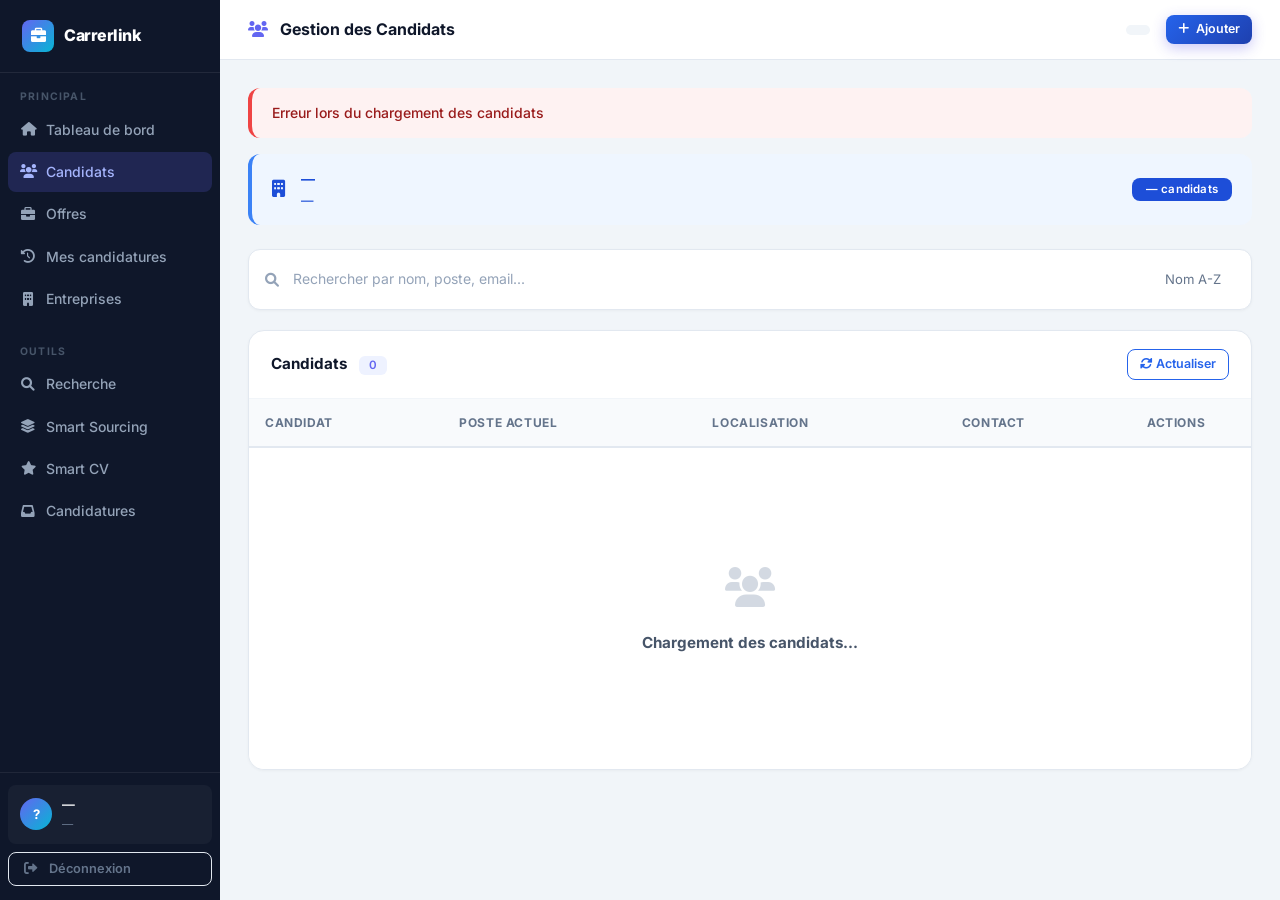
<file: frontend/candidates.html>
<!DOCTYPE html>
<html lang="fr">
<head>
    <meta charset="UTF-8">
    <meta name="viewport" content="width=device-width, initial-scale=1.0">
    <title>Candidats — Carrerlink</title>
    <link href="https://cdn.jsdelivr.net/npm/bootstrap@5.1.3/dist/css/bootstrap.min.css" rel="stylesheet">
    <link href="https://cdnjs.cloudflare.com/ajax/libs/font-awesome/6.0.0/css/all.min.css" rel="stylesheet">
    <link rel="stylesheet" href="styles.css">
    <style>
        .app-shell { display: flex; min-height: 100vh; }
        .sidebar { width:220px; min-height:100vh; background:#0f172a; display:flex; flex-direction:column; flex-shrink:0; position:fixed; top:0; left:0; bottom:0; z-index:900; }
        .sidebar-logo { padding:20px 22px; display:flex; align-items:center; gap:10px; border-bottom:1px solid rgba(255,255,255,.08); text-decoration:none; }
        .sidebar-logo .logo-icon { width:32px; height:32px; background:linear-gradient(135deg,#6366f1,#06b6d4); border-radius:8px; display:flex; align-items:center; justify-content:center; color:white; font-size:.95rem; }
        .sidebar-logo .logo-text { font-size:1rem; font-weight:800; color:white; letter-spacing:-.5px; }
        .sidebar-section { padding:16px 12px 4px; font-size:.65rem; font-weight:700; letter-spacing:1.2px; text-transform:uppercase; color:#475569; }
        .sidebar-nav { padding:0 8px; flex:1; overflow-y:auto; scrollbar-width:thin; scrollbar-color:rgba(255,255,255,0.1) transparent; }
        .sidebar-nav::-webkit-scrollbar { width:4px; }
        .sidebar-nav::-webkit-scrollbar-track { background:transparent; }
        .sidebar-nav::-webkit-scrollbar-thumb { background:rgba(255,255,255,0.1); border-radius:10px; }
        .sidebar-nav::-webkit-scrollbar-thumb:hover { background:rgba(255,255,255,0.2); }
        .sidebar-link { display:flex; align-items:center; gap:10px; padding:9px 12px; border-radius:8px; text-decoration:none; color:#94a3b8; font-size:.875rem; font-weight:500; transition:all .18s; margin-bottom:2px; }
        .sidebar-link i { width:16px; text-align:center; font-size:.85rem; }
        .sidebar-link:hover { background:rgba(255,255,255,.06); color:white; }
        .sidebar-link.active { background:rgba(99,102,241,.2); color:#a5b4fc; }
        .sidebar-bottom { padding:12px 8px; border-top:1px solid rgba(255,255,255,.07); }
        .sidebar-user { display:flex; align-items:center; gap:10px; padding:10px 12px; border-radius:8px; background:rgba(255,255,255,.04); }
        .sidebar-user-avatar { width:32px; height:32px; border-radius:50%; background:linear-gradient(135deg,#6366f1,#06b6d4); display:flex; align-items:center; justify-content:center; color:white; font-weight:700; font-size:.82rem; }
        .sidebar-user-info { flex:1; overflow:hidden; }
        .sidebar-user-name { font-size:.8rem; font-weight:600; color:white; white-space:nowrap; overflow:hidden; text-overflow:ellipsis; }
        .sidebar-user-role { font-size:.7rem; color:#64748b; }
        .main-area { margin-left:220px; flex:1; display:flex; flex-direction:column; }
        .topbar { height:60px; background:white; border-bottom:1px solid #e2e8f0; display:flex; align-items:center; justify-content:space-between; padding:0 28px; position:sticky; top:0; z-index:800; }
        .topbar h2 { font-size:1rem; font-weight:700; color:#0f172a; margin:0; }
        .content-area { padding:28px; flex:1; }

        /* ── SEARCH BAR ── */
        .search-bar {
            display: flex; align-items: center; gap: 12px;
            background: white; border: 1.5px solid #e2e8f0;
            border-radius: 12px; padding: 10px 16px;
            margin-bottom: 20px; box-shadow: 0 1px 3px rgba(0,0,0,.04);
        }
        .search-bar i { color: #94a3b8; }
        .search-bar input { border: none; outline: none; flex: 1; font-size: .875rem; color: #0f172a; background: transparent; }
        .search-bar input::placeholder { color: #94a3b8; }

        /* ── CANDIDATE TABLE CARD ── */
        .table-card { background: white; border: 1px solid #e2e8f0; border-radius: 16px; overflow: hidden; box-shadow: 0 1px 3px rgba(0,0,0,.04); }
        .table-card-header {
            padding: 18px 22px; border-bottom: 1px solid #f1f5f9;
            display: flex; align-items: center; justify-content: space-between;
        }
        .table-card-header h5 { font-size: .95rem; font-weight: 700; color: #0f172a; margin: 0; }

        /* ── CANDIDATE ROW ── */
        .cand-row td { padding: 14px 18px !important; vertical-align: middle; }
        .cand-avatar {
            width: 36px; height: 36px; border-radius: 10px;
            background: linear-gradient(135deg, #6366f1, #06b6d4);
            color: white; font-weight: 700; font-size: .82rem;
            display: inline-flex; align-items: center; justify-content: center;
            margin-right: 10px; flex-shrink: 0;
        }
        .cand-name { font-weight: 600; color: #0f172a; font-size: .88rem; }
        .cand-meta { font-size: .75rem; color: #64748b; }
        .status-badge {
            display: inline-flex; align-items: center; gap: 5px;
            padding: 3px 10px; border-radius: 6px; font-size: .72rem; font-weight: 600;
        }
        .status-badge.open     { background: #ecfdf5; color: #059669; }
        .status-badge.pending  { background: #fffbeb; color: #d97706; }
        .status-badge.closed   { background: #fef2f2; color: #dc2626; }

        /* ── EMPTY STATE ── */
        .empty-state { text-align:center; padding:60px 20px; color:#94a3b8; }
        .empty-state .icon { font-size:2.5rem; margin-bottom:14px; opacity:.4; }
        .empty-state h5 { font-size:.95rem; font-weight:700; color:#475569; }
        .empty-state p { font-size:.82rem; }

        /* ── MODAL OVERRIDE ── */
        .modal-header { background: linear-gradient(135deg, #4f46e5, #6366f1); padding: 18px 24px; }
        .modal-header .modal-title { font-size: .95rem; }

        /* ── APPLICATION HISTORY ── */
        .app-history-section {
            margin-top: 20px;
            border-top: 2px solid #e2e8f0;
            padding-top: 16px;
        }
        .app-history-title {
            font-size: .9rem; font-weight: 700; color: #0f172a;
            display: flex; align-items: center; gap: 8px;
            margin-bottom: 14px;
        }
        .app-history-title .badge-count {
            background: #eef2ff; color: #6366f1;
            font-size: .68rem; font-weight: 700;
            padding: 2px 8px; border-radius: 20px;
        }
        .app-card {
            background: #f8fafc;
            border: 1.5px solid #e2e8f0;
            border-radius: 12px;
            padding: 12px 16px;
            margin-bottom: 10px;
            display: flex;
            align-items: flex-start;
            gap: 12px;
            transition: border-color .18s, box-shadow .18s;
        }
        .app-card:hover { border-color: #a5b4fc; box-shadow: 0 2px 8px rgba(99,102,241,.10); }
        .app-card-icon {
            width: 38px; height: 38px; border-radius: 10px;
            background: linear-gradient(135deg, #6366f1, #06b6d4);
            display: flex; align-items: center; justify-content: center;
            color: white; font-size: .85rem; flex-shrink: 0;
        }
        .app-card-body { flex: 1; min-width: 0; }
        .app-card-title { font-weight: 700; color: #0f172a; font-size: .87rem; white-space: nowrap; overflow: hidden; text-overflow: ellipsis; }
        .app-card-meta { font-size: .75rem; color: #64748b; margin-top: 2px; }
        .app-card-actions { display: flex; align-items: center; gap: 6px; flex-shrink: 0; }
        .app-status-badge {
            display: inline-flex; align-items: center; gap: 4px;
            padding: 4px 12px; border-radius: 20px; font-size: .72rem; font-weight: 700;
            white-space: nowrap;
        }
        .app-status-badge.en_attente  { background: #fffbeb; color: #d97706; border: 1px solid #fde68a; }
        .app-status-badge.accepte     { background: #ecfdf5; color: #059669; border: 1px solid #6ee7b7; }
        .app-status-badge.rejete      { background: #fef2f2; color: #dc2626; border: 1px solid #fca5a5; }
        .app-status-select {
            font-size: .72rem; font-weight: 600; border-radius: 8px;
            border: 1.5px solid #e2e8f0; padding: 3px 8px;
            background: white; cursor: pointer; color: #0f172a;
        }
        .app-empty {
            text-align: center; padding: 24px;
            color: #94a3b8; font-size: .82rem;
            background: #f8fafc; border-radius: 12px; border: 1.5px dashed #e2e8f0;
        }

        @media (max-width:1024px) { .sidebar { width:64px; } .sidebar-logo .logo-text, .sidebar-link span, .sidebar-section, .sidebar-user-info { display:none; } .main-area { margin-left:64px; } }
        @media (max-width:640px)  { .sidebar { display:none; } .main-area { margin-left:0; } }
    </style>
</head>
<body>
<div class="app-shell">

<!-- SIDEBAR -->
<aside class="sidebar">
    <a class="sidebar-logo" href="index.html">
        <div class="logo-icon"><i class="fas fa-briefcase"></i></div>
        <span class="logo-text">Carrerlink</span>
    </a>
    <nav class="sidebar-nav">
        <div class="sidebar-section">Principal</div>
        <a class="sidebar-link" href="index.html"><i class="fas fa-home"></i><span>Tableau de bord</span></a>
        <a class="sidebar-link active" href="candidates.html"><i class="fas fa-users"></i><span>Candidats</span></a>
        <a class="sidebar-link" href="jobs.html" id="nav-jobs"><i class="fas fa-briefcase"></i><span>Offres</span></a>
        <a class="sidebar-link" href="my-applications.html" id="nav-my-applications">
            <i class="fas fa-history"></i><span>Mes candidatures</span>
        </a>
        <a class="sidebar-link" href="companies.html" id="nav-companies"><i class="fas fa-building"></i><span>Entreprises</span></a>
        <a class="sidebar-link d-none" href="recruiters.html" id="nav-recruiters"><i class="fas fa-user-tie"></i><span>Recruteurs</span></a>
        <div class="sidebar-section" style="margin-top:8px;">Outils</div>
        <a class="sidebar-link" href="search.html"><i class="fas fa-search"></i><span>Recherche</span></a>
        <a class="sidebar-link" href="smart-sourcing.html" id="nav-smart-scoring"><i class="fas fa-layer-group"></i><span>Smart Sourcing</span></a>
        <a class="sidebar-link" href="recommendations.html" id="nav-recommendations"><i class="fas fa-star"></i><span>Smart CV</span></a>
        <a class="sidebar-link" href="applicants.html" id="nav-applicants"><i class="fas fa-inbox"></i><span>Candidatures</span></a>
        <a class="sidebar-link d-none" href="analytics.html" id="nav-analytics"><i class="fas fa-chart-bar"></i><span>Tendances</span></a>
    </nav>
    <div class="sidebar-bottom">
        <div class="sidebar-user">
            <div class="sidebar-user-avatar" id="sidebarAvatar">?</div>
            <div class="sidebar-user-info">
                <div class="sidebar-user-name" id="sidebarName">—</div>
                <div class="sidebar-user-role" id="sidebarRole">—</div>
            </div>
        </div>
        <a class="sidebar-link mt-2" href="#" id="logoutBtn" style="color:#f87171;">
            <i class="fas fa-sign-out-alt"></i><span>Déconnexion</span>
        </a>
    </div>
</aside>

<div class="main-area">
    <header class="topbar">
        <h2><i class="fas fa-users me-2" style="color:#6366f1;"></i> Gestion des Candidats</h2>
        <div class="d-flex align-items-center gap-3">
            <span id="userInfo" style="font-size:.8rem;font-weight:600;color:#64748b;background:#f1f5f9;padding:5px 12px;border-radius:8px;"></span>
            <button class="btn btn-primary btn-sm" id="addCandidateBtn" data-bs-toggle="modal" data-bs-target="#candidateModal" onclick="resetForm()">
                <i class="fas fa-plus me-1"></i> Ajouter
            </button>
        </div>
    </header>

    <main class="content-area">
        <div id="statusAlert" class="alert mb-4" style="display:none;"><span id="statusMessage"></span></div>

        <!-- Company Banner (recruiter only) -->
        <div id="companyBanner" style="display:none;" class="alert alert-info mb-4 d-flex align-items-center gap-3" style="border-radius:12px;">
            <i class="fas fa-building fa-lg"></i>
            <div>
                <div class="fw-bold" id="companyName">—</div>
                <div style="font-size:.78rem;" id="companyMeta">—</div>
            </div>
            <span class="ms-auto badge" style="background:#1d4ed8;color:white;padding:6px 14px;border-radius:8px;" id="companyCandidateCount">— candidats</span>
        </div>

        <!-- Search -->
        <div class="search-bar">
            <i class="fas fa-search"></i>
            <input type="text" id="searchInput" placeholder="Rechercher par nom, poste, email...">
            
            <select class="form-select form-select-sm" id="jobFilterSelect" style="width:auto;border:none;background:#eef2ff;color:#4f46e5;font-weight:600;border-radius:8px;padding:6px 30px 6px 12px;margin-right:10px;cursor:pointer;display:none;">
                <option value="">Toutes les offres</option>
            </select>
            
            <select class="form-select form-select-sm" id="sortSelect" style="width:auto;border:none;background:transparent;font-size:.82rem;color:#64748b;cursor:pointer;">
                <option value="name">Nom A-Z</option>
                <option value="title">Poste</option>
            </select>
        </div>

        <!-- Table Card -->
        <div class="table-card">
            <div class="table-card-header">
                <h5>Candidats <span class="badge ms-2" style="background:#eef2ff;color:#6366f1;font-size:.72rem;" id="candidateCountBadge">0</span></h5>
                <div class="d-flex gap-2">
                    <button class="btn btn-outline-primary btn-sm" onclick="loadCandidates()">
                        <i class="fas fa-sync-alt me-1"></i>Actualiser
                    </button>
                </div>
            </div>
            <div class="table-responsive">
                <table class="table table-hover mb-0" id="candidatesTable" style="font-size:.875rem;">
                    <thead>
                        <tr>
                            <th>Candidat</th>
                            <th>Poste actuel</th>
                            <th>Localisation</th>
                            <th>Contact</th>
                            <th style="width:120px;">Actions</th>
                        </tr>
                    </thead>
                    <tbody id="candidatesList">
                        <tr><td colspan="5" class="text-center py-5 text-muted">
                            <div class="empty-state">
                                <div class="icon"><i class="fas fa-users"></i></div>
                                <h5>Chargement des candidats...</h5>
                            </div>
                        </td></tr>
                    </tbody>
                </table>
            </div>
        </div>
    </main>
</div>
</div>

<!-- ── CANDIDATE MODAL ── -->
<div class="modal fade" id="candidateModal" tabindex="-1">
    <div class="modal-dialog modal-lg">
        <div class="modal-content">
            <div class="modal-header">
                <h5 class="modal-title text-white"><i class="fas fa-user me-2"></i><span id="modalTitle">Ajouter un Candidat</span></h5>
                <button type="button" class="btn-close btn-close-white" data-bs-dismiss="modal"></button>
            </div>
            <div class="modal-body">
                <input type="hidden" id="candidateId">
                <div class="row g-3">
                    <div class="col-md-6">
                        <label class="form-label">Nom complet *</label>
                        <input type="text" class="form-control" id="candidateName" placeholder="Prénom Nom">
                    </div>
                    <div class="col-md-6">
                        <label class="form-label">Email</label>
                        <input type="email" class="form-control" id="candidateEmail" placeholder="email@exemple.com">
                    </div>
                    <div class="col-md-6">
                        <label class="form-label">Téléphone</label>
                        <input type="text" class="form-control" id="candidatePhone" placeholder="+212...">
                    </div>
                    <div class="col-md-6">
                        <label class="form-label">Localisation</label>
                        <input type="text" class="form-control" id="candidateLocation" placeholder="Casablanca, Maroc">
                    </div>
                    <div class="col-12">
                        <label class="form-label">Poste actuel</label>
                        <input type="text" class="form-control" id="candidateTitle" placeholder="Développeur Full-Stack">
                    </div>

                    <!-- ── HISTORIQUE DES CANDIDATURES ── -->
                    <div class="col-12 app-history-section" id="appHistorySection" style="display:none;">
                        <div class="app-history-title">
                            <i class="fas fa-paper-plane" style="color:#6366f1;"></i>
                            Historique des candidatures
                            <span class="badge-count" id="appHistoryCount">0</span>
                            <div class="ms-auto">
                                <div class="spinner-border spinner-border-sm text-primary" id="appHistorySpinner" style="display:none;" role="status"></div>
                            </div>
                        </div>
                        <div id="appHistoryList">
                            <div class="app-empty">
                                <i class="fas fa-inbox fa-lg mb-2 d-block"></i>
                                Chargement...
                            </div>
                        </div>
                    </div>

                </div>
            </div>
            <div class="modal-footer">
                <button type="button" class="btn btn-outline-secondary" data-bs-dismiss="modal">Fermer</button>
                <button type="button" class="btn btn-danger btn-sm" id="deleteCandidateBtn" onclick="deleteCandidate()" style="display:none;">
                    <i class="fas fa-trash me-1"></i>Supprimer
                </button>
                <button type="button" class="btn btn-primary" id="saveCandidateBtn" onclick="saveCandidate()">
                    <i class="fas fa-save me-1"></i>Enregistrer
                </button>
            </div>
        </div>
    </div>
</div>

<script src="https://cdn.jsdelivr.net/npm/bootstrap@5.1.3/dist/js/bootstrap.bundle.min.js"></script>
<script src="api.js?v=12"></script>
<script src="candidates.js?v=110"></script>
<script>
document.getElementById('logoutBtn').addEventListener('click', async (e) => {
    e.preventDefault();
    await fetch(`${api.baseUrl}/auth/logout`, { method:'POST', credentials:'include' });
    window.location.href = 'login.html';
});
</script>
</body>
</html>
</file>
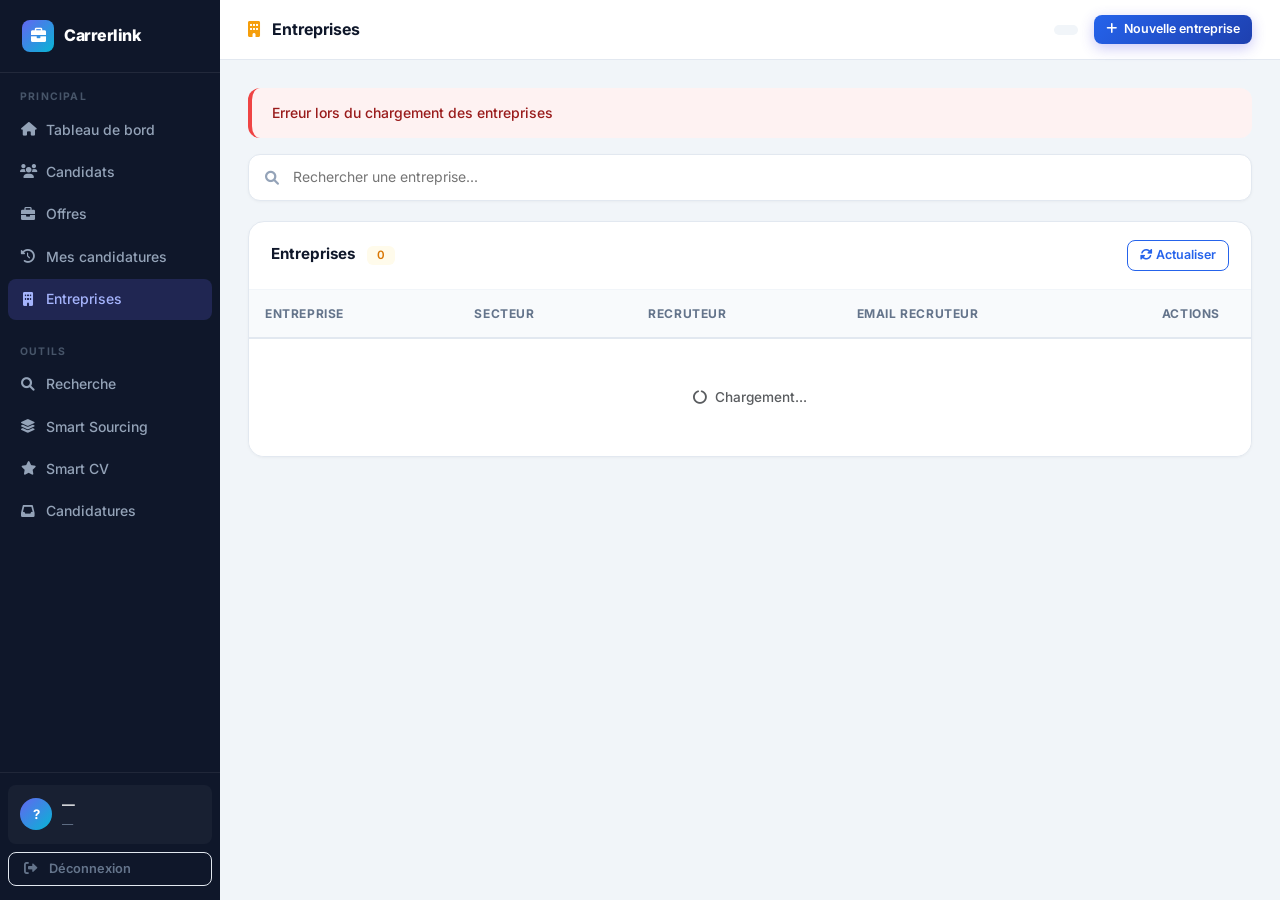
<file: frontend/companies.html>
<!DOCTYPE html>
<html lang="fr">
<head>
    <meta charset="UTF-8">
    <meta name="viewport" content="width=device-width, initial-scale=1.0">
    <title>Entreprises — Carrerlink</title>
    <link href="https://cdn.jsdelivr.net/npm/bootstrap@5.1.3/dist/css/bootstrap.min.css" rel="stylesheet">
    <link href="https://cdnjs.cloudflare.com/ajax/libs/font-awesome/6.0.0/css/all.min.css" rel="stylesheet">
    <link rel="stylesheet" href="styles.css">
    <style>
        .app-shell{display:flex;min-height:100vh}
        .sidebar{width:220px;min-height:100vh;background:#0f172a;display:flex;flex-direction:column;flex-shrink:0;position:fixed;top:0;left:0;bottom:0;z-index:900}
        .sidebar-logo{padding:20px 22px;display:flex;align-items:center;gap:10px;border-bottom:1px solid rgba(255,255,255,.08);text-decoration:none}
        .sidebar-logo .logo-icon{width:32px;height:32px;background:linear-gradient(135deg,#6366f1,#06b6d4);border-radius:8px;display:flex;align-items:center;justify-content:center;color:white;font-size:.95rem}
        .sidebar-logo .logo-text{font-size:1rem;font-weight:800;color:white;letter-spacing:-.5px}
        .sidebar-section{padding:16px 12px 4px;font-size:.65rem;font-weight:700;letter-spacing:1.2px;text-transform:uppercase;color:#475569}
        .sidebar-nav{padding:0 8px;flex:1;overflow-y:auto;scrollbar-width:thin;scrollbar-color:rgba(255,255,255,0.1) transparent}
        .sidebar-nav::-webkit-scrollbar{width:4px}
        .sidebar-nav::-webkit-scrollbar-track{background:transparent}
        .sidebar-nav::-webkit-scrollbar-thumb{background:rgba(255,255,255,0.1);border-radius:10px}
        .sidebar-nav::-webkit-scrollbar-thumb:hover{background:rgba(255,255,255,0.2)}
        .sidebar-link{display:flex;align-items:center;gap:10px;padding:9px 12px;border-radius:8px;text-decoration:none;color:#94a3b8;font-size:.875rem;font-weight:500;transition:all .18s;margin-bottom:2px}
        .sidebar-link i{width:16px;text-align:center;font-size:.85rem}
        .sidebar-link:hover{background:rgba(255,255,255,.06);color:white}
        .sidebar-link.active{background:rgba(99,102,241,.2);color:#a5b4fc}
        .sidebar-bottom{padding:12px 8px;border-top:1px solid rgba(255,255,255,.07)}
        .sidebar-user{display:flex;align-items:center;gap:10px;padding:10px 12px;border-radius:8px;background:rgba(255,255,255,.04)}
        .sidebar-user-avatar{width:32px;height:32px;border-radius:50%;background:linear-gradient(135deg,#6366f1,#06b6d4);display:flex;align-items:center;justify-content:center;color:white;font-weight:700;font-size:.82rem}
        .sidebar-user-info{flex:1;overflow:hidden}
        .sidebar-user-name{font-size:.8rem;font-weight:600;color:white;white-space:nowrap;overflow:hidden;text-overflow:ellipsis}
        .sidebar-user-role{font-size:.7rem;color:#64748b}
        .main-area{margin-left:220px;flex:1;display:flex;flex-direction:column}
        .topbar{height:60px;background:white;border-bottom:1px solid #e2e8f0;display:flex;align-items:center;justify-content:space-between;padding:0 28px;position:sticky;top:0;z-index:800}
        .topbar h2{font-size:1rem;font-weight:700;color:#0f172a;margin:0}
        .content-area{padding:28px;flex:1}
        .table-card{background:white;border:1px solid #e2e8f0;border-radius:16px;overflow:hidden;box-shadow:0 1px 3px rgba(0,0,0,.04)}
        .table-card-header{padding:18px 22px;border-bottom:1px solid #f1f5f9;display:flex;align-items:center;justify-content:space-between}
        .table-card-header h5{font-size:.95rem;font-weight:700;color:#0f172a;margin:0}
        .search-bar{display:flex;align-items:center;gap:12px;background:white;border:1.5px solid #e2e8f0;border-radius:12px;padding:10px 16px;margin-bottom:20px;box-shadow:0 1px 3px rgba(0,0,0,.04)}
        .search-bar i{color:#94a3b8}
        .search-bar input{border:none;outline:none;flex:1;font-size:.875rem;color:#0f172a;background:transparent}
        @media(max-width:1024px){.sidebar{width:64px}.sidebar-logo .logo-text,.sidebar-link span,.sidebar-section,.sidebar-user-info{display:none}.main-area{margin-left:64px}}
        @media(max-width:640px){.sidebar{display:none}.main-area{margin-left:0}}
    </style>
</head>
<body>
<div class="app-shell">
<aside class="sidebar">
    <a class="sidebar-logo" href="index.html">
        <div class="logo-icon"><i class="fas fa-briefcase"></i></div>
        <span class="logo-text">Carrerlink</span>
    </a>
    <nav class="sidebar-nav">
        <div class="sidebar-section">Principal</div>
        <a class="sidebar-link" href="index.html"><i class="fas fa-home"></i><span>Tableau de bord</span></a>
        <a class="sidebar-link" href="candidates.html"><i class="fas fa-users"></i><span>Candidats</span></a>
        <a class="sidebar-link" href="jobs.html"><i class="fas fa-briefcase"></i><span>Offres</span></a>
        <a class="sidebar-link" href="my-applications.html" id="nav-my-applications">
            <i class="fas fa-history"></i><span>Mes candidatures</span>
        </a>
        <a class="sidebar-link active" href="companies.html"><i class="fas fa-building"></i><span>Entreprises</span></a>
        <a class="sidebar-link d-none" href="recruiters.html" id="nav-recruiters"><i class="fas fa-user-tie"></i><span>Recruteurs</span></a>
        <div class="sidebar-section" style="margin-top:8px;">Outils</div>
        <a class="sidebar-link" href="search.html"><i class="fas fa-search"></i><span>Recherche</span></a>
        <a class="sidebar-link" href="smart-sourcing.html" id="nav-smart-scoring"><i class="fas fa-layer-group"></i><span>Smart Sourcing</span></a>
        <a class="sidebar-link" href="recommendations.html"><i class="fas fa-star"></i><span>Smart CV</span></a>
        <a class="sidebar-link" href="applicants.html" id="nav-applicants"><i class="fas fa-inbox"></i><span>Candidatures</span></a>
        <a class="sidebar-link d-none" href="analytics.html" id="nav-analytics"><i class="fas fa-chart-bar"></i><span>Tendances</span></a>
    </nav>
    <div class="sidebar-bottom">
        <div class="sidebar-user">
            <div class="sidebar-user-avatar" id="sidebarAvatar">?</div>
            <div class="sidebar-user-info">
                <div class="sidebar-user-name" id="sidebarName">—</div>
                <div class="sidebar-user-role" id="sidebarRole">—</div>
            </div>
        </div>
        <a class="sidebar-link mt-2" href="#" id="logoutBtn" style="color:#f87171;">
            <i class="fas fa-sign-out-alt"></i><span>Déconnexion</span>
        </a>
    </div>
</aside>

<div class="main-area">
    <header class="topbar">
        <h2><i class="fas fa-building me-2" style="color:#f59e0b;"></i> Entreprises</h2>
        <div class="d-flex align-items-center gap-3">
            <span id="userInfo" style="font-size:.8rem;font-weight:600;color:#64748b;background:#f1f5f9;padding:5px 12px;border-radius:8px;"></span>
            <button class="btn btn-primary btn-sm" data-bs-toggle="modal" data-bs-target="#companyModal">
                <i class="fas fa-plus me-1"></i> Nouvelle entreprise
            </button>
        </div>
    </header>

    <main class="content-area">
        <div id="statusAlert" class="alert mb-4" style="display:none;"><span id="statusMessage"></span></div>

        <div class="search-bar">
            <i class="fas fa-search"></i>
            <input type="text" id="searchInput" placeholder="Rechercher une entreprise...">
        </div>

        <div class="table-card">
            <div class="table-card-header">
                <h5>Entreprises <span class="badge ms-2" style="background:#fffbeb;color:#d97706;font-size:.72rem;" id="companyCountBadge">0</span></h5>
                <button class="btn btn-outline-primary btn-sm" onclick="loadCompanies()"><i class="fas fa-sync-alt me-1"></i>Actualiser</button>
            </div>
            <div class="table-responsive">
                <table class="table table-hover mb-0" style="font-size:.875rem;">
                    <thead>
                        <tr>
                            <th>Entreprise</th>
                            <th>Secteur</th>
                            <th>Recruteur</th>
                            <th>Email recruteur</th>
                            <th style="width:120px;text-align:center;">Actions</th>
                        </tr>
                    </thead>
                    <tbody id="companiesList">
                        <tr><td colspan="5" class="text-center py-5 text-muted" style="font-size:.85rem;">
                            <i class="fas fa-circle-notch fa-spin me-2"></i>Chargement...
                        </td></tr>
                    </tbody>
                </table>
            </div>
        </div>
    </main>
</div>
</div>

<!-- Company Modal -->
<div class="modal fade" id="companyModal" tabindex="-1">
    <div class="modal-dialog modal-lg">
        <div class="modal-content">
            <div class="modal-header">
                <h5 class="modal-title text-white"><i class="fas fa-building me-2"></i><span id="modalTitle">Nouvelle entreprise</span></h5>
                <button type="button" class="btn-close btn-close-white" data-bs-dismiss="modal"></button>
            </div>
            <div class="modal-body">
                <form id="companyForm">
                    <input type="hidden" id="companyId">
                    <div class="row g-3">
                        <div class="col-md-6">
                            <label class="form-label">Nom de l'entreprise *</label>
                            <input type="text" class="form-control" id="companyName" placeholder="Ex : TechCorp" required>
                        </div>
                        <div class="col-md-6">
                            <label class="form-label">Secteur d'activité</label>
                            <input type="text" class="form-control" id="companySector" placeholder="Ex : Informatique">
                        </div>
                        <div class="col-md-6">
                            <label class="form-label">Nom du recruteur</label>
                            <input type="text" class="form-control" id="recruiterName" placeholder="Prénom Nom">
                        </div>
                        <div class="col-md-6">
                            <label class="form-label">Email du recruteur</label>
                            <input type="email" class="form-control" id="recruiterEmail" placeholder="recruteur@entreprise.com">
                        </div>
                        <div class="col-12">
                            <label class="form-label">Description</label>
                            <textarea class="form-control" id="companyDescription" rows="3" placeholder="Décrivez l'entreprise..."></textarea>
                        </div>
                    </div>
                </form>
            </div>
            <div class="modal-footer">
                <button type="button" class="btn btn-outline-secondary" data-bs-dismiss="modal">Annuler</button>
                <button type="button" class="btn btn-danger btn-sm" id="deleteCompanyBtn" style="display:none;" onclick="deleteCompany()">
                    <i class="fas fa-trash me-1"></i>Supprimer
                </button>
                <button type="button" class="btn btn-primary" onclick="saveCompany()"><i class="fas fa-save me-1"></i>Enregistrer</button>
            </div>
        </div>
    </div>
</div>

<script src="https://cdn.jsdelivr.net/npm/bootstrap@5.1.3/dist/js/bootstrap.bundle.min.js"></script>
<script src="api.js?v=12"></script>
<script src="companies.js?v=5"></script>
<script>
document.getElementById('logoutBtn').addEventListener('click', async (e) => {
    e.preventDefault();
    await fetch(`${api.baseUrl}/auth/logout`, { method:'POST', credentials:'include' });
    window.location.href = 'login.html';
});
</script>
</body>
</html>
</file>
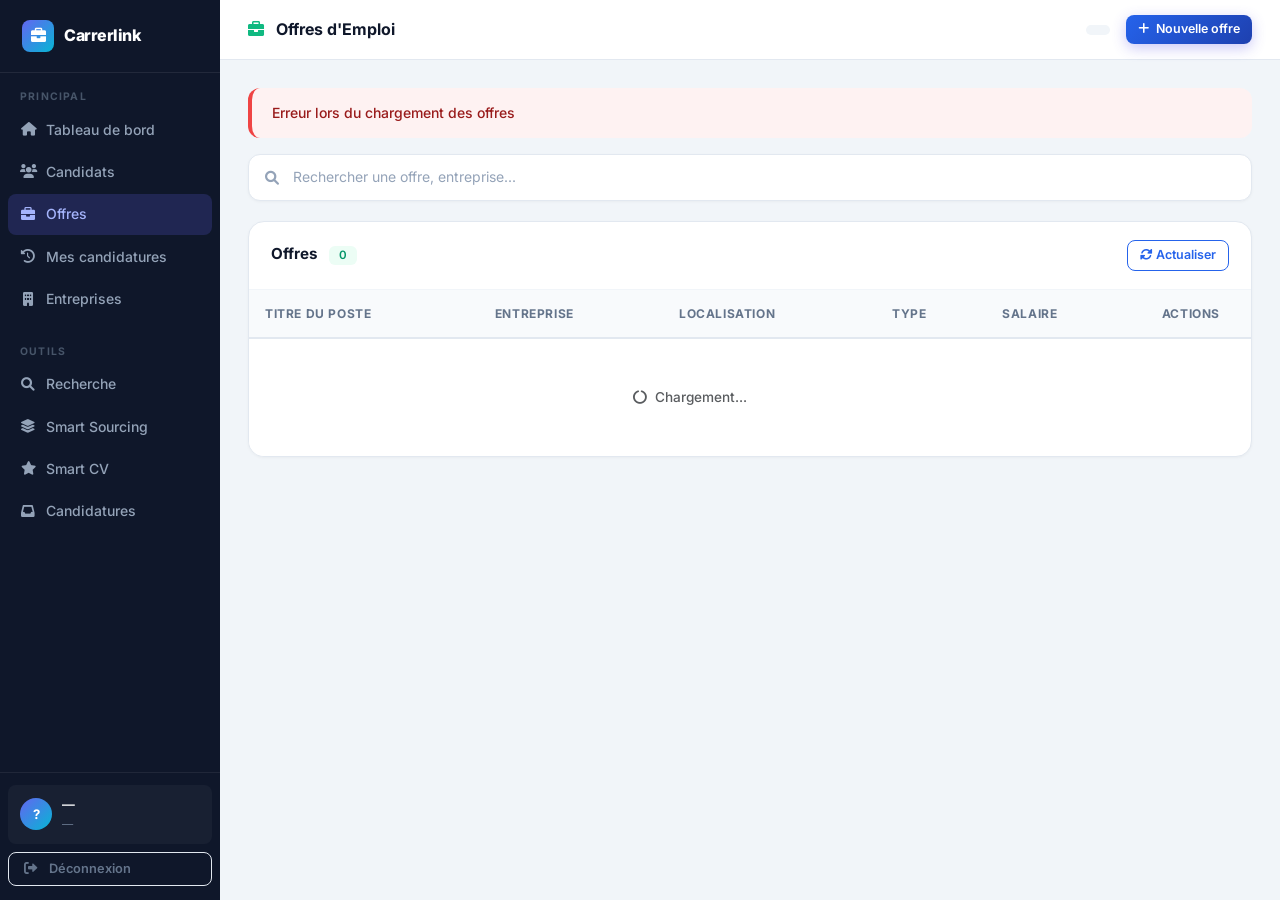
<file: frontend/jobs.html>
<!DOCTYPE html>
<html lang="fr">
<head>
    <meta charset="UTF-8">
    <meta name="viewport" content="width=device-width, initial-scale=1.0">
    <title>Offres d'Emploi — Carrerlink</title>
    <link href="https://cdn.jsdelivr.net/npm/bootstrap@5.1.3/dist/css/bootstrap.min.css" rel="stylesheet">
    <link href="https://cdnjs.cloudflare.com/ajax/libs/font-awesome/6.0.0/css/all.min.css" rel="stylesheet">
    <link rel="stylesheet" href="styles.css">
    <style>
        .app-shell{display:flex;min-height:100vh}
        .sidebar{width:220px;min-height:100vh;background:#0f172a;display:flex;flex-direction:column;flex-shrink:0;position:fixed;top:0;left:0;bottom:0;z-index:900}
        .sidebar-logo{padding:20px 22px;display:flex;align-items:center;gap:10px;border-bottom:1px solid rgba(255,255,255,.08);text-decoration:none}
        .sidebar-logo .logo-icon{width:32px;height:32px;background:linear-gradient(135deg,#6366f1,#06b6d4);border-radius:8px;display:flex;align-items:center;justify-content:center;color:white;font-size:.95rem}
        .sidebar-logo .logo-text{font-size:1rem;font-weight:800;color:white;letter-spacing:-.5px}
        .sidebar-section{padding:16px 12px 4px;font-size:.65rem;font-weight:700;letter-spacing:1.2px;text-transform:uppercase;color:#475569}
        .sidebar-nav{padding:0 8px;flex:1;overflow-y:auto;scrollbar-width:thin;scrollbar-color:rgba(255,255,255,0.1) transparent}
        .sidebar-nav::-webkit-scrollbar{width:4px}
        .sidebar-nav::-webkit-scrollbar-track{background:transparent}
        .sidebar-nav::-webkit-scrollbar-thumb{background:rgba(255,255,255,0.1);border-radius:10px}
        .sidebar-nav::-webkit-scrollbar-thumb:hover{background:rgba(255,255,255,0.2)}
        .sidebar-link{display:flex;align-items:center;gap:10px;padding:9px 12px;border-radius:8px;text-decoration:none;color:#94a3b8;font-size:.875rem;font-weight:500;transition:all .18s;margin-bottom:2px}
        .sidebar-link i{width:16px;text-align:center;font-size:.85rem}
        .sidebar-link:hover{background:rgba(255,255,255,.06);color:white}
        .sidebar-link.active{background:rgba(99,102,241,.2);color:#a5b4fc}
        .sidebar-bottom{padding:12px 8px;border-top:1px solid rgba(255,255,255,.07)}
        .sidebar-user{display:flex;align-items:center;gap:10px;padding:10px 12px;border-radius:8px;background:rgba(255,255,255,.04)}
        .sidebar-user-avatar{width:32px;height:32px;border-radius:50%;background:linear-gradient(135deg,#6366f1,#06b6d4);display:flex;align-items:center;justify-content:center;color:white;font-weight:700;font-size:.82rem}
        .sidebar-user-info{flex:1;overflow:hidden}
        .sidebar-user-name{font-size:.8rem;font-weight:600;color:white;white-space:nowrap;overflow:hidden;text-overflow:ellipsis}
        .sidebar-user-role{font-size:.7rem;color:#64748b}
        .main-area{margin-left:220px;flex:1;display:flex;flex-direction:column}
        .topbar{height:60px;background:white;border-bottom:1px solid #e2e8f0;display:flex;align-items:center;justify-content:space-between;padding:0 28px;position:sticky;top:0;z-index:800}
        .topbar h2{font-size:1rem;font-weight:700;color:#0f172a;margin:0}
        .content-area{padding:28px;flex:1}
        .table-card{background:white;border:1px solid #e2e8f0;border-radius:16px;overflow:hidden;box-shadow:0 1px 3px rgba(0,0,0,.04)}
        .table-card-header{padding:18px 22px;border-bottom:1px solid #f1f5f9;display:flex;align-items:center;justify-content:space-between}
        .table-card-header h5{font-size:.95rem;font-weight:700;color:#0f172a;margin:0}
        .search-bar{display:flex;align-items:center;gap:12px;background:white;border:1.5px solid #e2e8f0;border-radius:12px;padding:10px 16px;margin-bottom:20px;box-shadow:0 1px 3px rgba(0,0,0,.04)}
        .search-bar i{color:#94a3b8}
        .search-bar input{border:none;outline:none;flex:1;font-size:.875rem;color:#0f172a;background:transparent}
        .search-bar input::placeholder{color:#94a3b8}
        .job-icon{width:36px;height:36px;border-radius:10px;background:#ecfdf5;color:#059669;display:inline-flex;align-items:center;justify-content:center;font-size:.85rem;margin-right:10px;flex-shrink:0}
        @media(max-width:1024px){.sidebar{width:64px}.sidebar-logo .logo-text,.sidebar-link span,.sidebar-section,.sidebar-user-info{display:none}.main-area{margin-left:64px}}
        @media(max-width:640px){.sidebar{display:none}.main-area{margin-left:0}}
    </style>
</head>
<body>
<div class="app-shell">
<aside class="sidebar">
    <a class="sidebar-logo" href="index.html">
        <div class="logo-icon"><i class="fas fa-briefcase"></i></div>
        <span class="logo-text">Carrerlink</span>
    </a>
    <nav class="sidebar-nav">
        <div class="sidebar-section">Principal</div>
        <a class="sidebar-link" href="index.html"><i class="fas fa-home"></i><span>Tableau de bord</span></a>
        <a class="sidebar-link" href="candidates.html"><i class="fas fa-users"></i><span>Candidats</span></a>
        <a class="sidebar-link active" href="jobs.html"><i class="fas fa-briefcase"></i><span>Offres</span></a>
        <a class="sidebar-link" href="my-applications.html" id="nav-my-applications">
            <i class="fas fa-history"></i><span>Mes candidatures</span>
        </a>
        <a class="sidebar-link" href="companies.html" id="nav-companies"><i class="fas fa-building"></i><span>Entreprises</span></a>
        <a class="sidebar-link d-none" href="recruiters.html" id="nav-recruiters"><i class="fas fa-user-tie"></i><span>Recruteurs</span></a>
        <div class="sidebar-section" style="margin-top:8px;">Outils</div>
        <a class="sidebar-link" href="search.html"><i class="fas fa-search"></i><span>Recherche</span></a>
        <a class="sidebar-link" href="smart-sourcing.html" id="nav-smart-scoring"><i class="fas fa-layer-group"></i><span>Smart Sourcing</span></a>
        <a class="sidebar-link" href="recommendations.html" id="nav-recommendations"><i class="fas fa-star"></i><span>Smart CV</span></a>
        <a class="sidebar-link" href="applicants.html" id="nav-applicants"><i class="fas fa-inbox"></i><span>Candidatures</span></a>
        <a class="sidebar-link d-none" href="analytics.html" id="nav-analytics"><i class="fas fa-chart-bar"></i><span>Tendances</span></a>
    </nav>
    <div class="sidebar-bottom">
        <div class="sidebar-user">
            <div class="sidebar-user-avatar" id="sidebarAvatar">?</div>
            <div class="sidebar-user-info">
                <div class="sidebar-user-name" id="sidebarName">—</div>
                <div class="sidebar-user-role" id="sidebarRole">—</div>
            </div>
        </div>
        <a class="sidebar-link mt-2" href="#" id="logoutBtn" style="color:#f87171;">
            <i class="fas fa-sign-out-alt"></i><span>Déconnexion</span>
        </a>
    </div>
</aside>

<div class="main-area">
    <header class="topbar">
        <h2><i class="fas fa-briefcase me-2" style="color:#10b981;"></i> Offres d'Emploi</h2>
        <div class="d-flex align-items-center gap-3">
            <span id="userInfo" style="font-size:.8rem;font-weight:600;color:#64748b;background:#f1f5f9;padding:5px 12px;border-radius:8px;"></span>
            <button class="btn btn-primary btn-sm" data-bs-toggle="modal" data-bs-target="#jobModal" onclick="resetForm()">
                <i class="fas fa-plus me-1"></i> Nouvelle offre
            </button>
        </div>
    </header>

    <main class="content-area">
        <div id="statusAlert" class="alert mb-4" style="display:none;"><span id="statusMessage"></span></div>

        <div class="search-bar">
            <i class="fas fa-search"></i>
            <input type="text" id="searchInput" placeholder="Rechercher une offre, entreprise...">
        </div>

        <div class="table-card">
            <div class="table-card-header">
                <h5>Offres <span class="badge ms-2" style="background:#ecfdf5;color:#059669;font-size:.72rem;" id="jobCountBadge">0</span></h5>
                <button class="btn btn-outline-primary btn-sm" onclick="loadJobs()"><i class="fas fa-sync-alt me-1"></i>Actualiser</button>
            </div>
            <div class="table-responsive">
                <table class="table table-hover mb-0" style="font-size:.875rem;">
                    <thead>
                        <tr>
                            <th>Titre du poste</th>
                            <th>Entreprise</th>
                            <th>Localisation</th>
                            <th>Type</th>
                            <th>Salaire</th>
                            <th style="width:120px;text-align:center;">Actions</th>
                        </tr>
                    </thead>
                    <tbody id="jobsList">
                        <tr><td colspan="5" class="text-center py-5 text-muted" style="font-size:.85rem;">
                            <i class="fas fa-circle-notch fa-spin me-2"></i>Chargement...
                        </td></tr>
                    </tbody>
                </table>
            </div>
        </div>
    </main>
</div>
</div>

<!-- Job Modal -->
<div class="modal fade" id="jobModal" tabindex="-1">
    <div class="modal-dialog modal-lg">
        <div class="modal-content">
            <div class="modal-header">
                <h5 class="modal-title text-white"><i class="fas fa-briefcase me-2"></i><span id="modalTitle">Nouvelle offre</span></h5>
                <button type="button" class="btn-close btn-close-white" data-bs-dismiss="modal"></button>
            </div>
            <div class="modal-body">
                <form id="jobForm">
                    <input type="hidden" id="jobId">
                    <div class="row g-3">
                        <div class="col-md-6">
                            <label class="form-label">Titre du poste *</label>
                            <input type="text" class="form-control" id="title" placeholder="Ex : Développeur Full-Stack" required>
                        </div>
                        <div class="col-md-6">
                            <label class="form-label">Entreprise *</label>
                            <input type="text" class="form-control" id="company" list="companyListSuggestions" placeholder="Nom de l'entreprise" required>
                            <datalist id="companyListSuggestions"></datalist>
                        </div>
                        <div class="col-md-6">
                            <label class="form-label">Localisation</label>
                            <input type="text" class="form-control" id="location" placeholder="Casablanca, Maroc">
                        </div>
                        <div class="col-md-6">
                            <label class="form-label">Salaire / Budget</label>
                            <input type="text" class="form-control" id="salary" placeholder="Ex : 50 000 MAD">
                        </div>
                        <div class="col-md-6">
                            <label class="form-label">Type d'offre</label>
                            <select class="form-select" id="type">
                                <option value="">Non spécifié</option>
                                <option value="CDI">CDI</option>
                                <option value="CDD">CDD</option>
                                <option value="Stage">Stage</option>
                                <option value="Intérim">Intérim</option>
                                <option value="Freelance">Freelance</option>
                            </select>
                        </div>
                        <div class="col-12">
                            <label class="form-label">Description du poste</label>
                            <textarea class="form-control" id="description" rows="5" placeholder="Décrivez les responsabilités, compétences requises..."></textarea>
                        </div>
                    </div>
                </form>
            </div>
            <div class="modal-footer">
                <button type="button" class="btn btn-outline-secondary" data-bs-dismiss="modal">Fermer</button>
                <button type="button" class="btn btn-primary" id="saveJobBtn" onclick="saveJob()"><i class="fas fa-save me-1"></i> Enregistrer</button>
            </div>
        </div>
    </div>
</div>

<!-- Modale de Postulation -->
<div class="modal fade" id="applyModal" tabindex="-1">
    <div class="modal-dialog modal-lg">
        <div class="modal-content" style="border-radius:16px;overflow:hidden;border:none;">
            <div class="modal-header" style="background:linear-gradient(135deg,#6366f1,#06b6d4);border:none;padding:20px 24px;">
                <div>
                    <h5 class="modal-title text-white mb-1"><i class="fas fa-paper-plane me-2"></i>Postuler à l'offre</h5>
                    <div id="applyJobTitle" style="font-size:.85rem;color:rgba(255,255,255,.8);font-weight:500;"></div>
                </div>
                <button type="button" class="btn-close btn-close-white" data-bs-dismiss="modal"></button>
            </div>
            <div class="modal-body" style="padding:28px;">
                <input type="hidden" id="applyJobId">
                <div class="d-flex gap-2 mb-4" style="font-size:.78rem;font-weight:600;">
                    <span style="background:#e0e7ff;color:#4338ca;padding:4px 12px;border-radius:20px;"><i class="fas fa-user me-1"></i>Vos informations</span>
                    <span style="color:#94a3b8;">→</span>
                    <span style="background:#f0fdf4;color:#16a34a;padding:4px 12px;border-radius:20px;"><i class="fas fa-file-pdf me-1"></i>CV &amp; Lettre</span>
                </div>
                <form id="applyForm" novalidate>
                    <div class="row g-3">
                        <div class="col-md-6">
                            <label class="form-label fw-semibold">Nom complet <span class="text-danger">*</span></label>
                            <div class="input-group">
                                <span class="input-group-text" style="background:#f8fafc;border-color:#e2e8f0;"><i class="fas fa-user" style="color:#6366f1;"></i></span>
                                <input type="text" class="form-control" id="applyName" placeholder="Prénom Nom" required style="border-color:#e2e8f0;">
                            </div>
                        </div>
                        <div class="col-md-6">
                            <label class="form-label fw-semibold">Email <span class="text-danger">*</span></label>
                            <div class="input-group">
                                <span class="input-group-text" style="background:#f8fafc;border-color:#e2e8f0;"><i class="fas fa-envelope" style="color:#6366f1;"></i></span>
                                <input type="email" class="form-control" id="applyEmail" placeholder="votre@email.com" required style="border-color:#e2e8f0;">
                            </div>
                        </div>
                        <div class="col-md-6">
                            <label class="form-label fw-semibold">Téléphone</label>
                            <div class="input-group">
                                <span class="input-group-text" style="background:#f8fafc;border-color:#e2e8f0;"><i class="fas fa-phone" style="color:#6366f1;"></i></span>
                                <input type="tel" class="form-control" id="applyPhone" placeholder="06 12 34 56 78" style="border-color:#e2e8f0;">
                            </div>
                        </div>
                        <div class="col-md-6">
                            <label class="form-label fw-semibold">Niveau d'expérience</label>
                            <select class="form-select" id="applyExperience" style="border-color:#e2e8f0;">
                                <option value="Junior">Junior (0-2 ans)</option>
                                <option value="Intermédiaire" selected>Intermédiaire (2-5 ans)</option>
                                <option value="Sénior / Expert">Sénior (5+ ans)</option>
                            </select>
                        </div>
                        <div class="col-md-6">
                            <label class="form-label fw-semibold">Localisation</label>
                            <div class="input-group">
                                <span class="input-group-text" style="background:#f8fafc;border-color:#e2e8f0;"><i class="fas fa-map-marker-alt" style="color:#6366f1;"></i></span>
                                <input type="text" class="form-control" id="applyLocation" placeholder="Ex: Casablanca, Maroc" style="border-color:#e2e8f0;">
                            </div>
                        </div>
                        <div class="col-md-6">
                            <label class="form-label fw-semibold">Poste actuel / Niveau</label>
                            <div class="input-group">
                                <span class="input-group-text" style="background:#f8fafc;border-color:#e2e8f0;"><i class="fas fa-briefcase" style="color:#6366f1;"></i></span>
                                <input type="text" class="form-control" id="applyCurrentTitle" placeholder="Ex: Développeur Full-Stack" style="border-color:#e2e8f0;">
                            </div>
                        </div>
                        <div class="col-md-6">
                            <label class="form-label fw-semibold">Domaine d'expertise</label>
                            <div class="input-group">
                                <span class="input-group-text" style="background:#f8fafc;border-color:#e2e8f0;"><i class="fas fa-layer-group" style="color:#6366f1;"></i></span>
                                <input type="text" class="form-control" id="applyDomain" placeholder="Ex: IT, Finance, Marketing..." style="border-color:#e2e8f0;">
                            </div>
                        </div>
                        <div class="col-12">
                            <label class="form-label fw-semibold">Lettre de motivation <span style="color:#94a3b8;font-weight:400;">(optionnel)</span></label>
                            <textarea class="form-control" id="applyCoverLetter" rows="3" placeholder="Présentez-vous brièvement et expliquez votre intérêt pour ce poste..." style="border-color:#e2e8f0;resize:vertical;"></textarea>
                        </div>
                        <div class="col-12">
                            <label class="form-label fw-semibold">CV <span class="text-danger">*</span></label>
                            <div id="cvDropZone" onclick="document.getElementById('applyCvFile').click()" style="border:2px dashed #c7d2fe;border-radius:12px;padding:28px 20px;text-align:center;cursor:pointer;background:#fafbff;transition:all .2s;">
                                <i class="fas fa-cloud-upload-alt" style="font-size:2rem;color:#818cf8;display:block;margin-bottom:8px;"></i>
                                <div style="font-weight:600;color:#4338ca;margin-bottom:4px;">Cliquer pour choisir votre CV</div>
                                <div style="font-size:.78rem;color:#94a3b8;">PDF ou DOCX — max 5 Mo</div>
                            </div>
                            <input type="file" id="applyCvFile" accept=".pdf,.docx" style="display:none;">
                            <div id="cvFilePreview" style="display:none;margin-top:10px;background:#f0fdf4;border:1px solid #bbf7d0;border-radius:8px;padding:10px 14px;align-items:center;gap:10px;">
                                <i class="fas fa-file-pdf" style="color:#16a34a;font-size:1.2rem;"></i>
                                <span id="cvFileName" style="font-weight:600;color:#15803d;font-size:.85rem;flex:1;"></span>
                                <span id="cvFileSize" style="font-size:.75rem;color:#6b7280;"></span>
                                <button type="button" onclick="clearCvFile()" style="background:none;border:none;color:#ef4444;cursor:pointer;font-size:.8rem;padding:0;"><i class="fas fa-times"></i></button>
                            </div>
                        </div>
                    </div>
                </form>
            </div>
            <div class="modal-footer" style="background:#f8fafc;border-top:1px solid #e2e8f0;padding:16px 24px;">
                <button type="button" class="btn btn-outline-secondary" data-bs-dismiss="modal">Annuler</button>
                <button type="button" class="btn" id="submitApplyBtn" onclick="submitApplication()" style="background:linear-gradient(135deg,#6366f1,#06b6d4);color:white;border:none;padding:10px 24px;font-weight:600;border-radius:8px;">
                    <i class="fas fa-paper-plane me-2"></i>Envoyer ma candidature
                </button>
            </div>
        </div>
    </div>
</div>

<script src="https://cdn.jsdelivr.net/npm/bootstrap@5.1.3/dist/js/bootstrap.bundle.min.js"></script>
<script src="api.js?v=12"></script>
<script src="jobs.js?v=12"></script>
<script>
document.getElementById('logoutBtn').addEventListener('click', async (e) => {
    e.preventDefault();
    await fetch(`${api.baseUrl}/auth/logout`, { method:'POST', credentials:'include' });
    window.location.href = 'login.html';
});
</script>
</body>
</html>
</file>
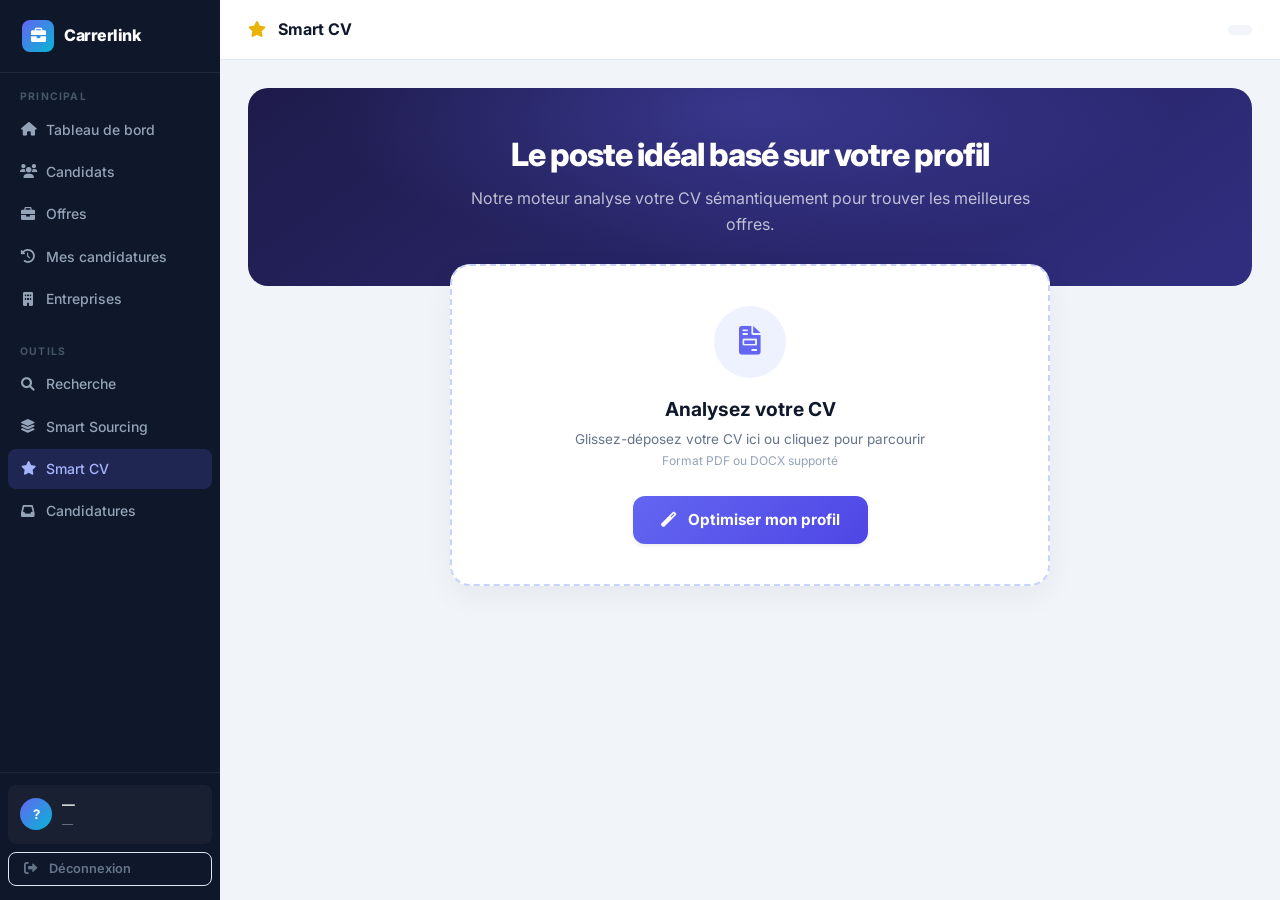
<file: frontend/recommendations.html>
<!DOCTYPE html>
<html lang="fr">
<head>
    <meta charset="UTF-8">
    <meta name="viewport" content="width=device-width, initial-scale=1.0">
    <title>Smart CV — Carrerlink</title>
    <link href="https://cdn.jsdelivr.net/npm/bootstrap@5.1.3/dist/css/bootstrap.min.css" rel="stylesheet">
    <link href="https://cdnjs.cloudflare.com/ajax/libs/font-awesome/6.0.0/css/all.min.css" rel="stylesheet">
    <link rel="stylesheet" href="styles.css">
    <style>
        .app-shell{display:flex;min-height:100vh}
        .sidebar{width:220px;min-height:100vh;background:#0f172a;display:flex;flex-direction:column;flex-shrink:0;position:fixed;top:0;left:0;bottom:0;z-index:900}
        .sidebar-logo{padding:20px 22px;display:flex;align-items:center;gap:10px;border-bottom:1px solid rgba(255,255,255,.08);text-decoration:none}
        .sidebar-logo .logo-icon{width:32px;height:32px;background:linear-gradient(135deg,#6366f1,#06b6d4);border-radius:8px;display:flex;align-items:center;justify-content:center;color:white;font-size:.95rem}
        .sidebar-logo .logo-text{font-size:1rem;font-weight:800;color:white;letter-spacing:-.5px}
        .sidebar-section{padding:16px 12px 4px;font-size:.65rem;font-weight:700;letter-spacing:1.2px;text-transform:uppercase;color:#475569}
        .sidebar-nav{padding:0 8px;flex:1;overflow-y:auto;scrollbar-width:thin;scrollbar-color:rgba(255,255,255,0.1) transparent}
        .sidebar-nav::-webkit-scrollbar{width:4px}
        .sidebar-nav::-webkit-scrollbar-track{background:transparent}
        .sidebar-nav::-webkit-scrollbar-thumb{background:rgba(255,255,255,0.1);border-radius:10px}
        .sidebar-nav::-webkit-scrollbar-thumb:hover{background:rgba(255,255,255,0.2)}
        .sidebar-link{display:flex;align-items:center;gap:10px;padding:9px 12px;border-radius:8px;text-decoration:none;color:#94a3b8;font-size:.875rem;font-weight:500;transition:all .18s;margin-bottom:2px}
        .sidebar-link i{width:16px;text-align:center;font-size:.85rem}
        .sidebar-link:hover{background:rgba(255,255,255,.06);color:white}
        .sidebar-link.active{background:rgba(99,102,241,.2);color:#a5b4fc}
        .sidebar-bottom{padding:12px 8px;border-top:1px solid rgba(255,255,255,.07)}
        .sidebar-user{display:flex;align-items:center;gap:10px;padding:10px 12px;border-radius:8px;background:rgba(255,255,255,.04)}
        .sidebar-user-avatar{width:32px;height:32px;border-radius:50%;background:linear-gradient(135deg,#6366f1,#06b6d4);display:flex;align-items:center;justify-content:center;color:white;font-weight:700;font-size:.82rem}
        .sidebar-user-info{flex:1;overflow:hidden}
        .sidebar-user-name{font-size:.8rem;font-weight:600;color:white;white-space:nowrap;overflow:hidden;text-overflow:ellipsis}
        .sidebar-user-role{font-size:.7rem;color:#64748b}
        .main-area{margin-left:220px;flex:1;display:flex;flex-direction:column}
        .topbar{height:60px;background:white;border-bottom:1px solid #e2e8f0;display:flex;align-items:center;justify-content:space-between;padding:0 28px;position:sticky;top:0;z-index:800}
        .topbar h2{font-size:1rem;font-weight:700;color:#0f172a;margin:0}
        .content-area{padding:28px;flex:1}

        /* ── HERO SECTION ── */
        .cv-hero {
            background: linear-gradient(145deg, #1e1b4b 0%, #312e81 100%);
            border-radius: 20px;
            padding: 48px;
            margin-bottom: 28px;
            position: relative;
            overflow: hidden;
            text-align: center;
        }
        .cv-hero::before {
            content: ''; position: absolute; inset: 0;
            background: radial-gradient(ellipse at 50% 10%, rgba(99,102,241,.3) 0%, transparent 60%);
        }
        .cv-hero-content { position: relative; z-index: 2; max-width: 600px; margin: 0 auto; }
        .cv-hero h1 { font-size: 2rem; font-weight: 800; color: white; letter-spacing: -1px; margin-bottom: 12px; }
        .cv-hero p { color: rgba(255,255,255,.7); font-size: 1rem; margin: 0; }

        /* ── UPLOAD CARD ── */
        .upload-card {
            background: white; border: 2px dashed #c7d2fe; border-radius: 20px;
            padding: 40px; text-align: center; transition: all 0.3s;
            cursor: pointer; margin-top: -50px; position: relative; z-index: 3;
            max-width: 600px; margin-left: auto; margin-right: auto;
            box-shadow: 0 10px 30px rgba(0,0,0,.05);
        }
        .upload-card:hover { transform: translateY(-5px); border-color: #6366f1; box-shadow: 0 20px 40px rgba(99,102,241,.15); }
        .upload-icon-circle {
            width: 72px; height: 72px; background: #eef2ff; color: #6366f1;
            border-radius: 50%; display: flex; align-items: center; justify-content: center;
            margin: 0 auto 20px; font-size: 1.8rem; transition: all 0.3s;
        }
        .upload-card:hover .upload-icon-circle { background: #6366f1; color: white; transform: scale(1.1); }
        .upload-card h3 { font-size: 1.2rem; font-weight: 700; color: #0f172a; margin-bottom: 8px; }
        .upload-card p { font-size: .85rem; color: #64748b; margin-bottom: 24px; }
        
        .btn-upload {
            background: linear-gradient(135deg, #6366f1, #4f46e5); color: white; border: none;
            padding: 12px 28px; border-radius: 12px; font-weight: 700; font-size: .95rem;
            cursor: pointer; transition: all .2s; box-shadow: 0 4px 12px rgba(99,102,241,.3);
        }
        .btn-upload:hover { transform: translateY(-2px); box-shadow: 0 6px 16px rgba(99,102,241,.4); color: white; }

        /* ── RESULTS ── */
        .nlp-banner { background: #eef2ff; border: 1px solid #c7d2fe; border-radius: 16px; padding: 20px; margin-top: 40px; margin-bottom: 30px; display: flex; align-items: flex-start; gap: 16px; }
        .nlp-banner-icon { font-size: 1.8rem; }
        .nlp-banner-title { font-size: .95rem; font-weight: 700; color: #3730a3; margin-bottom: 4px; }
        .keyword-tag { display: inline-block; background: white; border: 1px solid #c7d2fe; color: #4f46e5; padding: 3px 12px; border-radius: 20px; font-size: .75rem; font-weight: 600; margin: 4px 4px 4px 0; }
        .keyword-tag.primary { background: #6366f1; color: white; border-color: #6366f1; }
        .skill-tag { display: inline-block; background: #f0f9ff; color: #0369a1; border: 1px solid #bae6fd; padding: 6px 14px; border-radius: 12px; font-size: .8rem; font-weight: 600; }
        .skill-tag i { color: #0ea5e9; margin-right: 6px; }

        .job-card-premium { background: white; border: 1px solid #e2e8f0; border-radius: 16px; padding: 24px; transition: all .2s; height: 100%; position: relative; overflow: hidden; }
        .job-card-premium:hover { transform: translateY(-4px); box-shadow: 0 12px 24px rgba(0,0,0,.06); border-color: #c7d2fe; }
        .match-badge { position: absolute; top: 20px; right: 20px; background: #fffbeb; color: #d97706; padding: 4px 12px; border-radius: 20px; font-weight: 700; font-size: .75rem; }
        .match-badge.high { background: #ecfdf5; color: #059669; }

        @media(max-width:1024px){.sidebar{width:64px}.sidebar-logo .logo-text,.sidebar-link span,.sidebar-section,.sidebar-user-info{display:none}.main-area{margin-left:64px}}
        @media(max-width:640px){.sidebar{display:none}.main-area{margin-left:0}}
    </style>
</head>
<body>
<div class="app-shell">
<aside class="sidebar">
    <a class="sidebar-logo" href="index.html">
        <div class="logo-icon"><i class="fas fa-briefcase"></i></div>
        <span class="logo-text">Carrerlink</span>
    </a>
    <nav class="sidebar-nav">
        <div class="sidebar-section">Principal</div>
        <a class="sidebar-link" href="index.html"><i class="fas fa-home"></i><span>Tableau de bord</span></a>
        <a class="sidebar-link" href="candidates.html"><i class="fas fa-users"></i><span>Candidats</span></a>
        <a class="sidebar-link" href="jobs.html" id="nav-jobs"><i class="fas fa-briefcase"></i><span>Offres</span></a>
        <a class="sidebar-link" href="my-applications.html" id="nav-my-applications">
            <i class="fas fa-history"></i><span>Mes candidatures</span>
        </a>
        <a class="sidebar-link" href="companies.html" id="nav-companies"><i class="fas fa-building"></i><span>Entreprises</span></a>
        <a class="sidebar-link d-none" href="recruiters.html" id="nav-recruiters"><i class="fas fa-user-tie"></i><span>Recruteurs</span></a>
        <div class="sidebar-section" style="margin-top:8px;">Outils</div>
        <a class="sidebar-link" href="search.html"><i class="fas fa-search"></i><span>Recherche</span></a>
        <a class="sidebar-link" href="smart-sourcing.html" id="nav-smart-scoring"><i class="fas fa-layer-group"></i><span>Smart Sourcing</span></a>
        <a class="sidebar-link active" href="recommendations.html" id="nav-recommendations"><i class="fas fa-star"></i><span>Smart CV</span></a>
        <a class="sidebar-link" href="applicants.html" id="nav-applicants"><i class="fas fa-inbox"></i><span>Candidatures</span></a>
        <a class="sidebar-link d-none" href="analytics.html" id="nav-analytics"><i class="fas fa-chart-bar"></i><span>Tendances</span></a>
    </nav>
    <div class="sidebar-bottom">
        <div class="sidebar-user">
            <div class="sidebar-user-avatar" id="sidebarAvatar">?</div>
            <div class="sidebar-user-info">
                <div class="sidebar-user-name" id="sidebarName">—</div>
                <div class="sidebar-user-role" id="sidebarRole">—</div>
            </div>
        </div>
        <a class="sidebar-link mt-2" href="#" id="logoutBtn" style="color:#f87171;">
            <i class="fas fa-sign-out-alt"></i><span>Déconnexion</span>
        </a>
    </div>
</aside>

<div class="main-area">
    <header class="topbar">
        <h2><i class="fas fa-star me-2" style="color:#eab308;"></i> Smart CV</h2>
        <span id="userInfo" style="font-size:.8rem;font-weight:600;color:#64748b;background:#f1f5f9;padding:5px 12px;border-radius:8px;"></span>
    </header>

    <main class="content-area">
        <div class="cv-hero">
            <div class="cv-hero-content">
                <h1>Le poste idéal basé sur votre profil</h1>
                <p>Notre moteur analyse votre CV sémantiquement pour trouver les meilleures offres.</p>
            </div>
        </div>

        <div class="upload-card" id="dropZone" onclick="document.getElementById('fileInput').click()">
            <div class="upload-icon-circle"><i class="fas fa-file-invoice"></i></div>
            <h3>Analysez votre CV</h3>
            <p>Glissez-déposez votre CV ici ou cliquez pour parcourir<br><span style="font-size:.75rem;color:#94a3b8;">Format PDF ou DOCX supporté</span></p>
            <input type="file" id="fileInput" accept=".pdf,.docx" class="d-none">
            <button class="btn-upload shadow-sm"><i class="fas fa-magic me-2"></i> Optimiser mon profil</button>
        </div>

        <div id="loader" class="text-center d-none" style="margin-top:60px;">
            <div class="spinner-border text-primary mb-3" style="width:3rem;height:3rem;"></div>
            <h5 style="font-weight:700;color:#0f172a;">Analyse de votre profil en cours...</h5>
            <p style="font-size:.85rem;color:#64748b;">Identification des compétences · Mapping avec les offres</p>
        </div>

        <div id="resultsSection" class="d-none mt-5">
            <div id="nlpInfoBanner" class="d-none nlp-banner">
                <div class="nlp-banner-icon">✨</div>
                <div>
                    <div class="nlp-banner-title" id="nlpEngineLabel">Analyse de profil complète</div>
                    <div id="nlpConceptsRow" class="mt-2"></div>
                </div>
            </div>

            <div class="mb-5">
                <h5 class="fw-bold mb-3"><i class="fas fa-tools me-2 text-primary"></i>Compétences détectées</h5>
                <div id="skillsContainer" class="d-flex flex-wrap gap-2">
                    <p class="text-muted fst-italic">En attente de l'analyse du CV...</p>
                </div>
            </div>

            <div class="d-flex align-items-center justify-content-between mb-4 mt-5">
                <h4 class="fw-bold m-0" style="color:#0f172a;"><i class="fas fa-bullseye me-2" style="color:#6366f1;"></i> Offres recommandées</h4>
                <span class="badge" style="background:#eef2ff;color:#4f46e5;padding:6px 14px;font-size:.8rem;" id="matchLabel">0 Correspondances</span>
            </div>

            <div id="jobsContainer" class="row g-4"></div>

            <div class="text-center mt-5">
                <button class="btn btn-outline-secondary" onclick="window.location.reload()"><i class="fas fa-redo me-2"></i> Analyser un autre profil</button>
            </div>
        </div>
    </main>
</div>
</div>

<!-- Modal from original -->
<div class="modal fade" id="jobModal" tabindex="-1">
    <div class="modal-dialog modal-lg">
        <div class="modal-content">
            <div class="modal-header">
                <button type="button" class="btn-close" data-bs-dismiss="modal"></button>
            </div>
            <div class="modal-body" id="jobModalBody">
                <div class="text-center py-5"><div class="spinner-border text-primary"></div></div>
            </div>
        </div>
    </div>
</div>

<script src="https://cdn.jsdelivr.net/npm/bootstrap@5.1.3/dist/js/bootstrap.bundle.min.js"></script>
<script src="api.js?v=12"></script>
<script src="recommendations.js?v=6"></script>
<script>
document.getElementById('logoutBtn').addEventListener('click', async (e) => {
    e.preventDefault();
    await fetch(`${api.baseUrl}/auth/logout`, { method:'POST', credentials:'include' });
    window.location.href = 'login.html';
});
</script>
</body>
</html>
</file>
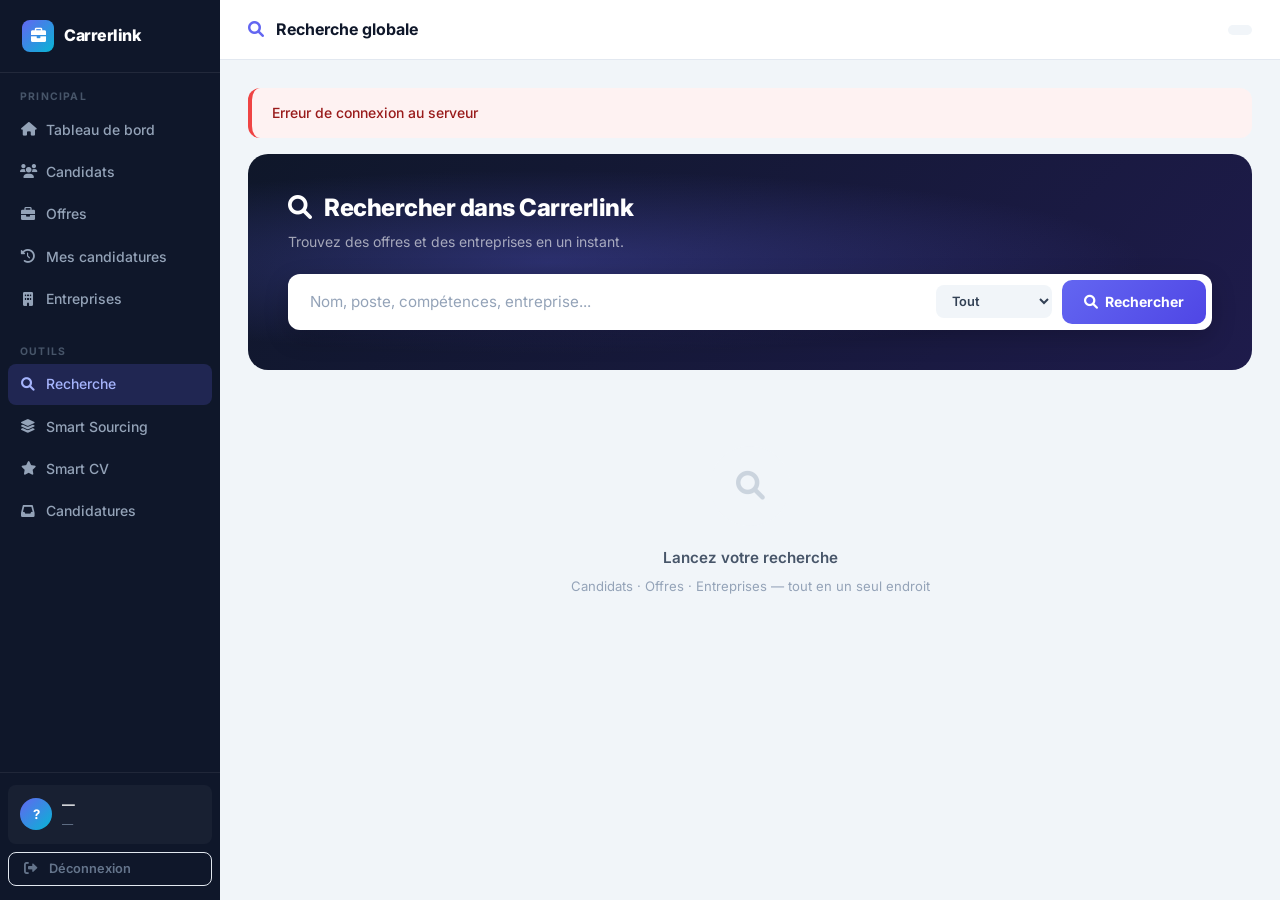
<file: frontend/search.html>
<!DOCTYPE html>
<html lang="fr">
<head>
    <meta charset="UTF-8">
    <meta name="viewport" content="width=device-width, initial-scale=1.0">
    <title>Recherche — Carrerlink</title>
    <link href="https://cdn.jsdelivr.net/npm/bootstrap@5.1.3/dist/css/bootstrap.min.css" rel="stylesheet">
    <link href="https://cdnjs.cloudflare.com/ajax/libs/font-awesome/6.0.0/css/all.min.css" rel="stylesheet">
    <link rel="stylesheet" href="styles.css">
    <style>
        .app-shell{display:flex;min-height:100vh}
        .sidebar{width:220px;min-height:100vh;background:#0f172a;display:flex;flex-direction:column;flex-shrink:0;position:fixed;top:0;left:0;bottom:0;z-index:900}
        .sidebar-logo{padding:20px 22px;display:flex;align-items:center;gap:10px;border-bottom:1px solid rgba(255,255,255,.08);text-decoration:none}
        .sidebar-logo .logo-icon{width:32px;height:32px;background:linear-gradient(135deg,#6366f1,#06b6d4);border-radius:8px;display:flex;align-items:center;justify-content:center;color:white;font-size:.95rem}
        .sidebar-logo .logo-text{font-size:1rem;font-weight:800;color:white;letter-spacing:-.5px}
        .sidebar-section{padding:16px 12px 4px;font-size:.65rem;font-weight:700;letter-spacing:1.2px;text-transform:uppercase;color:#475569}
        .sidebar-nav{padding:0 8px;flex:1;overflow-y:auto;scrollbar-width:thin;scrollbar-color:rgba(255,255,255,0.1) transparent}
        .sidebar-nav::-webkit-scrollbar{width:4px}
        .sidebar-nav::-webkit-scrollbar-track{background:transparent}
        .sidebar-nav::-webkit-scrollbar-thumb{background:rgba(255,255,255,0.1);border-radius:10px}
        .sidebar-nav::-webkit-scrollbar-thumb:hover{background:rgba(255,255,255,0.2)}
        .sidebar-link{display:flex;align-items:center;gap:10px;padding:9px 12px;border-radius:8px;text-decoration:none;color:#94a3b8;font-size:.875rem;font-weight:500;transition:all .18s;margin-bottom:2px}
        .sidebar-link i{width:16px;text-align:center;font-size:.85rem}
        .sidebar-link:hover{background:rgba(255,255,255,.06);color:white}
        .sidebar-link.active{background:rgba(99,102,241,.2);color:#a5b4fc}
        .sidebar-bottom{padding:12px 8px;border-top:1px solid rgba(255,255,255,.07)}
        .sidebar-user{display:flex;align-items:center;gap:10px;padding:10px 12px;border-radius:8px;background:rgba(255,255,255,.04)}
        .sidebar-user-avatar{width:32px;height:32px;border-radius:50%;background:linear-gradient(135deg,#6366f1,#06b6d4);display:flex;align-items:center;justify-content:center;color:white;font-weight:700;font-size:.82rem}
        .sidebar-user-info{flex:1;overflow:hidden}
        .sidebar-user-name{font-size:.8rem;font-weight:600;color:white;white-space:nowrap;overflow:hidden;text-overflow:ellipsis}
        .sidebar-user-role{font-size:.7rem;color:#64748b}
        .main-area{margin-left:220px;flex:1;display:flex;flex-direction:column}
        .topbar{height:60px;background:white;border-bottom:1px solid #e2e8f0;display:flex;align-items:center;justify-content:space-between;padding:0 28px;position:sticky;top:0;z-index:800}
        .topbar h2{font-size:1rem;font-weight:700;color:#0f172a;margin:0}
        .content-area{padding:28px;flex:1}

        /* Search Hero */
        .search-hero {
            background: linear-gradient(135deg, #0f172a, #1e1b4b);
            border-radius: 20px;
            padding: 40px;
            margin-bottom: 28px;
            position: relative;
            overflow: hidden;
        }
        .search-hero::before {
            content: '';
            position: absolute; inset: 0;
            background: radial-gradient(ellipse at 30% 50%, rgba(99,102,241,.3) 0%, transparent 60%);
        }
        .search-hero h2 { font-size: 1.5rem; font-weight: 800; color: white; letter-spacing: -0.5px; position: relative; }
        .search-hero p  { color: rgba(255,255,255,.6); font-size: .875rem; margin-bottom: 20px; position: relative; }

        .global-search-bar {
            display: flex; align-items: center; gap: 10px;
            background: white; border-radius: 12px;
            padding: 6px 6px 6px 20px;
            position: relative;
            box-shadow: 0 8px 24px rgba(0,0,0,.2);
        }
        .global-search-bar input {
            border: none; outline: none; flex: 1;
            font-size: .95rem; color: #0f172a;
            background: transparent;
            font-family: 'Inter', sans-serif;
        }
        .global-search-bar input::placeholder { color: #94a3b8; }
        .global-search-bar select {
            border: none; outline: none;
            background: #f1f5f9; border-radius: 8px;
            padding: 8px 12px; font-size: .8rem;
            color: #334155; font-weight: 600;
            font-family: 'Inter', sans-serif;
        }
        .btn-search-go {
            background: linear-gradient(135deg, #6366f1, #4f46e5);
            color: white; border: none; border-radius: 10px;
            padding: 11px 22px; font-size: .875rem; font-weight: 700;
            cursor: pointer; transition: all .18s;
            font-family: 'Inter', sans-serif;
            white-space: nowrap;
        }
        .btn-search-go:hover { transform: translateY(-1px); box-shadow: 0 6px 16px rgba(79,70,229,.4); }

        /* ── Results Layout ── */
        .results-wrapper { display: flex; flex-direction: column; gap: 28px; }
        .results-wrapper.grid-layout {
            display: grid;
            grid-template-columns: repeat(3, 1fr);
            gap: 20px;
            align-items: start;
        }
        @media(max-width: 1200px) {
            .results-wrapper.grid-layout { grid-template-columns: repeat(2, 1fr); }
        }
        @media(max-width: 768px) {
            .results-wrapper.grid-layout { grid-template-columns: 1fr; }
        }

        .result-section {
            background: white; border: 1px solid #e2e8f0;
            border-radius: 16px; overflow: hidden;
            box-shadow: 0 2px 8px rgba(15,23,42,.04);
            animation: fadeSlideIn .3s ease both;
        }
        @keyframes fadeSlideIn {
            from { opacity: 0; transform: translateY(12px); }
            to   { opacity: 1; transform: translateY(0); }
        }
        .result-section:nth-child(2) { animation-delay: .06s; }
        .result-section:nth-child(3) { animation-delay: .12s; }

        .section-header {
            display: flex; align-items: center; justify-content: space-between;
            padding: 16px 22px;
            border-bottom: 1px solid #f1f5f9;
        }
        .section-header-left { display: flex; align-items: center; gap: 10px; }
        .section-icon {
            width: 36px; height: 36px; border-radius: 10px;
            display: flex; align-items: center; justify-content: center;
            font-size: .9rem;
        }
        .section-header h6 { font-size: .9rem; font-weight: 700; color: #0f172a; margin: 0; }
        .section-count {
            font-size: .72rem; font-weight: 700;
            padding: 3px 12px; border-radius: 20px;
            letter-spacing: .3px;
        }

        .results-list { padding: 12px 14px; display: flex; flex-direction: column; gap: 8px; }

        /* ── Result Cards ── */
        .result-card {
            display: flex; align-items: center; gap: 14px;
            padding: 14px 16px; border-radius: 12px;
            border: 1px solid #f1f5f9;
            cursor: pointer; transition: all .2s ease;
            background: #fafafa;
        }
        .result-card:hover {
            background: white; border-color: var(--card-accent, #6366f1);
            box-shadow: 0 4px 16px rgba(0,0,0,.08);
            transform: translateX(4px);
        }
        .card-avatar {
            width: 46px; height: 46px; border-radius: 12px;
            display: flex; align-items: center; justify-content: center;
            font-size: 1rem; font-weight: 700; color: white;
            flex-shrink: 0; text-transform: uppercase;
            letter-spacing: -0.5px;
        }
        .card-body { flex: 1; min-width: 0; }
        .card-title {
            font-size: .9rem; font-weight: 700; color: #0f172a;
            white-space: nowrap; overflow: hidden; text-overflow: ellipsis;
            margin-bottom: 3px;
        }
        .card-subtitle { font-size: .78rem; color: #64748b; display: flex; align-items: center; gap: 6px; flex-wrap: wrap; }
        .card-subtitle i { font-size: .7rem; opacity: .7; }
        .card-badge {
            display: inline-flex; align-items: center; gap: 4px;
            font-size: .68rem; font-weight: 600; padding: 2px 8px;
            border-radius: 6px; flex-shrink: 0;
        }
        .card-arrow {
            font-size: .75rem; color: #cbd5e1;
            transition: all .2s; flex-shrink: 0;
        }
        .result-card:hover .card-arrow { color: var(--card-accent, #6366f1); transform: translateX(3px); }

        /* ── Empty / Loading States ── */
        .empty-state {
            text-align: center; padding: 36px 20px; color: #94a3b8;
        }
        .empty-state i { font-size: 1.8rem; opacity: .3; display: block; margin-bottom: 10px; }
        .empty-state p { font-size: .82rem; margin: 0; }

        .loading-pulse {
            display: flex; flex-direction: column; gap: 10px; padding: 16px 14px;
        }
        .pulse-row {
            height: 62px; border-radius: 12px;
            background: linear-gradient(90deg, #f1f5f9 25%, #e2e8f0 50%, #f1f5f9 75%);
            background-size: 200% 100%;
            animation: shimmer 1.4s infinite;
        }
        @keyframes shimmer { to { background-position: -200% 0; } }

        .search-stats-bar {
            display: flex; align-items: center; gap: 16px; flex-wrap: wrap;
            background: white; border: 1px solid #e2e8f0; border-radius: 12px;
            padding: 12px 20px; margin-bottom: 20px;
            font-size: .8rem; color: #64748b;
            box-shadow: 0 1px 4px rgba(0,0,0,.04);
        }
        .search-stats-bar .stat-pill {
            display: inline-flex; align-items: center; gap: 6px;
            font-weight: 600; padding: 3px 10px;
            border-radius: 8px; font-size: .75rem;
        }
        .search-status { display: none; }
        .empty-col { text-align: center; padding: 40px 20px; color: #94a3b8; font-size: .82rem; }
        .empty-col i { font-size: 1.5rem; margin-bottom: 8px; display: block; opacity: .4; }

        @media(max-width:1024px){.sidebar{width:64px}.sidebar-logo .logo-text,.sidebar-link span,.sidebar-section,.sidebar-user-info{display:none}.main-area{margin-left:64px}}
        @media(max-width:640px){.sidebar{display:none}.main-area{margin-left:0}}
    </style>
</head>
<body>
<div class="app-shell">
<aside class="sidebar">
    <a class="sidebar-logo" href="index.html">
        <div class="logo-icon"><i class="fas fa-briefcase"></i></div>
        <span class="logo-text">Carrerlink</span>
    </a>
    <nav class="sidebar-nav">
        <div class="sidebar-section">Principal</div>
        <a class="sidebar-link" href="index.html"><i class="fas fa-home"></i><span>Tableau de bord</span></a>
        <a class="sidebar-link" href="candidates.html"><i class="fas fa-users"></i><span>Candidats</span></a>
        <a class="sidebar-link" href="jobs.html" id="nav-jobs"><i class="fas fa-briefcase"></i><span>Offres</span></a>
        <a class="sidebar-link" href="my-applications.html" id="nav-my-applications">
            <i class="fas fa-history"></i><span>Mes candidatures</span>
        </a>
        <a class="sidebar-link" href="companies.html" id="nav-companies"><i class="fas fa-building"></i><span>Entreprises</span></a>
        <a class="sidebar-link d-none" href="recruiters.html" id="nav-recruiters"><i class="fas fa-user-tie"></i><span>Recruteurs</span></a>
        <div class="sidebar-section" style="margin-top:8px;">Outils</div>
        <a class="sidebar-link active" href="search.html"><i class="fas fa-search"></i><span>Recherche</span></a>
        <a class="sidebar-link" href="smart-sourcing.html" id="nav-smart-scoring"><i class="fas fa-layer-group"></i><span>Smart Sourcing</span></a>
        <a class="sidebar-link" href="recommendations.html" id="nav-recommendations"><i class="fas fa-star"></i><span>Smart CV</span></a>
        <a class="sidebar-link" href="applicants.html" id="nav-applicants"><i class="fas fa-inbox"></i><span>Candidatures</span></a>
        <a class="sidebar-link d-none" href="analytics.html" id="nav-analytics"><i class="fas fa-chart-bar"></i><span>Tendances</span></a>
    </nav>
    <div class="sidebar-bottom">
        <div class="sidebar-user">
            <div class="sidebar-user-avatar" id="sidebarAvatar">?</div>
            <div class="sidebar-user-info">
                <div class="sidebar-user-name" id="sidebarName">—</div>
                <div class="sidebar-user-role" id="sidebarRole">—</div>
            </div>
        </div>
        <a class="sidebar-link mt-2" href="#" id="logoutBtn" style="color:#f87171;">
            <i class="fas fa-sign-out-alt"></i><span>Déconnexion</span>
        </a>
    </div>
</aside>

<div class="main-area">
    <header class="topbar">
        <h2><i class="fas fa-search me-2" style="color:#6366f1;"></i> Recherche globale</h2>
        <span id="userInfo" style="font-size:.8rem;font-weight:600;color:#64748b;background:#f1f5f9;padding:5px 12px;border-radius:8px;"></span>
    </header>

    <main class="content-area">
        <div id="statusAlert" class="alert mb-4" style="display:none;"><span id="statusMessage"></span></div>

        <!-- Search Hero -->
        <div class="search-hero">
            <h2><i class="fas fa-search me-2"></i> Rechercher dans Carrerlink</h2>
            <p>Trouvez des offres et des entreprises en un instant.</p>
            <div class="global-search-bar">
                <input type="text" id="searchInput" placeholder="Nom, poste, compétences, entreprise..." autocomplete="off">
                <select id="searchType">
                    <option value="all">Tout</option>
                    <option value="candidates">Candidats</option>
                    <option value="jobs">Offres</option>
                    <option value="companies">Entreprises</option>
                </select>
                <button class="btn-search-go" onclick="performSearch()">
                    <i class="fas fa-search me-1"></i> Rechercher
                </button>
            </div>
        </div>

        <!-- Stats bar (shown after search) -->
        <div id="statsBar" class="search-stats-bar" style="display:none;">
            <span style="color:#0f172a;font-weight:700;font-size:.82rem;"><i class="fas fa-bolt me-1" style="color:#6366f1;"></i> Résultats pour&nbsp;<em id="statsQuery" style="color:#6366f1;"></em></span>
            <div style="flex:1;"></div>
            <span class="stat-pill" id="statsCand" style="background:#eef2ff;color:#6366f1;display:none;"><i class="fas fa-users"></i> <span id="srCandCount">0</span> candidat(s)</span>
            <span class="stat-pill" id="statsJobs" style="background:#ecfdf5;color:#059669;display:none;"><i class="fas fa-briefcase"></i> <span id="srJobCount">0</span> offre(s)</span>
            <span class="stat-pill" id="statsComp" style="background:#fffbeb;color:#d97706;display:none;"><i class="fas fa-building"></i> <span id="srCompCount">0</span> entreprise(s)</span>
        </div>

        <!-- Results Wrapper -->
        <div id="resultsContainer" class="results-wrapper" style="display:none;">

            <!-- Candidates Section -->
            <div id="candidatesResultsCol" class="result-section">
                <div class="section-header">
                    <div class="section-header-left">
                        <div class="section-icon" style="background:#eef2ff;"><i class="fas fa-users" style="color:#6366f1;"></i></div>
                        <h6>Candidats</h6>
                    </div>
                    <span class="section-count" style="background:#eef2ff;color:#6366f1;">0</span>
                </div>
                <div id="candidatesResults" class="results-list"></div>
            </div>

            <!-- Jobs Section -->
            <div id="jobsResultsCol" class="result-section">
                <div class="section-header">
                    <div class="section-header-left">
                        <div class="section-icon" style="background:#ecfdf5;"><i class="fas fa-briefcase" style="color:#10b981;"></i></div>
                        <h6>Offres d'emploi</h6>
                    </div>
                    <span class="section-count" style="background:#ecfdf5;color:#059669;">0</span>
                </div>
                <div id="jobsResults" class="results-list"></div>
            </div>

            <!-- Companies Section -->
            <div id="companiesResultsCol" class="result-section">
                <div class="section-header">
                    <div class="section-header-left">
                        <div class="section-icon" style="background:#fffbeb;"><i class="fas fa-building" style="color:#f59e0b;"></i></div>
                        <h6>Entreprises</h6>
                    </div>
                    <span class="section-count" style="background:#fffbeb;color:#d97706;">0</span>
                </div>
                <div id="companiesResults" class="results-list"></div>
            </div>
        </div>

        <!-- Initial placeholder -->
        <div id="searchPlaceholder" class="text-center py-5" style="color:#94a3b8;">
            <div style="width:80px;height:80px;background:#f1f5f9;border-radius:50%;display:flex;align-items:center;justify-content:center;margin:0 auto 20px;">
                <i class="fas fa-search" style="font-size:1.8rem;opacity:.4;"></i>
            </div>
            <p style="font-size:.95rem;font-weight:600;color:#475569;margin-bottom:6px;">Lancez votre recherche</p>
            <p style="font-size:.82rem;">Candidats · Offres · Entreprises — tout en un seul endroit</p>
        </div>
    </main>
</div>
</div>

<script src="https://cdn.jsdelivr.net/npm/bootstrap@5.1.3/dist/js/bootstrap.bundle.min.js"></script>
<script src="api.js?v=12"></script>
<script src="search.js?v=6"></script>
<script>
document.getElementById('logoutBtn').addEventListener('click', async (e) => {
    e.preventDefault();
    await fetch(`${api.baseUrl}/auth/logout`, { method:'POST', credentials:'include' });
    window.location.href = 'login.html';
});
// Enter key triggers search
document.getElementById('searchInput').addEventListener('keydown', (e) => {
    if (e.key === 'Enter') performSearch();
});
</script>
</body>
</html>
</file>
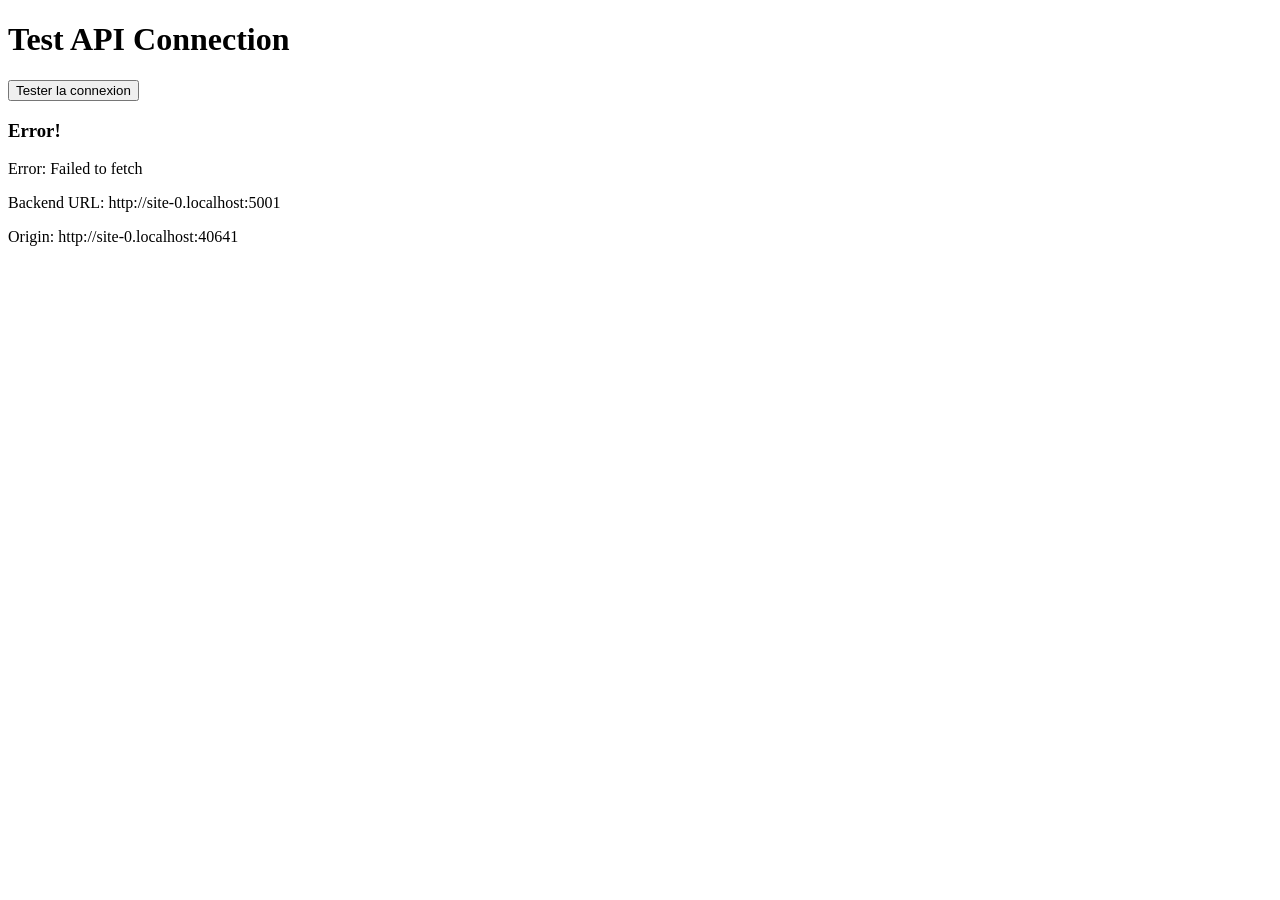
<file: frontend/test-api.html>
<!DOCTYPE html>
<html>
<head>
    <title>Test API</title>
</head>
<body>
    <h1>Test API Connection</h1>
    <button onclick="testAPI()">Tester la connexion</button>
    <div id="result"></div>

    <script src="config.js"></script>
    <script>
        async function testAPI() {
            const resultDiv = document.getElementById('result');
            resultDiv.innerHTML = 'Testing...';
            
            try {
                console.log('Testing API at:', PROJECT_CONFIG.BACKEND_URL);
                
                // Test 1: Health check
                console.log('=== Health Check ===');
                const healthResponse = await fetch(`${PROJECT_CONFIG.BACKEND_URL}/health`);
                const healthData = await healthResponse.json();
                console.log('Health:', healthData);
                
                // Test 2: Login
                console.log('=== Login Test ===');
                const loginResponse = await fetch(`${PROJECT_CONFIG.BACKEND_URL}/auth/login`, {
                    method: 'POST',
                    headers: { 
                        'Content-Type': 'application/json',
                        'Origin': window.location.origin
                    },
                    body: JSON.stringify({ 
                        email: 'khadija.raji1@mail.com', 
                        password: 'user123', 
                        role: 'user' 
                    }),
                    credentials: 'include'
                });
                
                console.log('Login Response Status:', loginResponse.status);
                console.log('Login Response Headers:', Object.fromEntries(loginResponse.headers.entries()));
                
                const loginData = await loginResponse.json();
                console.log('Login Data:', loginData);
                
                resultDiv.innerHTML = `
                    <h3>Success!</h3>
                    <p>Health: ${JSON.stringify(healthData)}</p>
                    <p>Login Status: ${loginResponse.status}</p>
                    <p>Login Data: ${JSON.stringify(loginData)}</p>
                `;
                
            } catch (error) {
                console.error('Error:', error);
                resultDiv.innerHTML = `
                    <h3>Error!</h3>
                    <p>Error: ${error.message}</p>
                    <p>Backend URL: ${PROJECT_CONFIG.BACKEND_URL}</p>
                    <p>Origin: ${window.location.origin}</p>
                `;
            }
        }
        
        // Auto-test on page load
        window.onload = testAPI;
    </script>
</body>
</html>
</file>
<file: frontend/styles.css>
/* ============================================================
   CARRERLINK — Design System v3.0 (Modern SaaS HR Platform)
   Inspired by: Greenhouse, Lever, LinkedIn Talent Solutions
   ============================================================ */

@import url('https://fonts.googleapis.com/css2?family=Inter:wght@300;400;500;600;700;800&display=swap');

/* ── TOKENS ── */
:root {
  --c-brand:       #2563eb;   /* professional blue */
  --c-brand-dark:  #1e40af;
  --c-brand-light: #eff6ff;
  --c-accent:      #0ea5e9;   /* sky accent */
  --c-success:     #059669;
  --c-warning:     #d97706;
  --c-danger:      #dc2626;

  --c-bg:          #f1f5f9;
  --c-surface:     #ffffff;
  --c-border:      #e2e8f0;
  --c-border-soft: #f1f5f9;

  --c-text:        #0f172a;
  --c-text-2:      #334155;
  --c-text-muted:  #64748b;
  --c-text-faint:  #94a3b8;

  --sidebar-w:     240px;
  --nav-h:         64px;
  --radius-sm:     8px;
  --radius:        12px;
  --radius-lg:     20px;
  --shadow-sm:     0 1px 3px rgba(0,0,0,.06), 0 1px 2px rgba(0,0,0,.04);
  --shadow:        0 4px 16px -4px rgba(15,23,42,.08);
  --shadow-lg:     0 20px 40px -12px rgba(15,23,42,.14);
  --transition:    all .2s cubic-bezier(.4,0,.2,1);
}

/* ── RESET ── */
*, *::before, *::after { box-sizing: border-box; }

body {
  font-family: 'Inter', system-ui, sans-serif;
  background: var(--c-bg);
  color: var(--c-text);
  font-size: 14px;
  line-height: 1.6;
  -webkit-font-smoothing: antialiased;
}

/* ── SCROLLBAR ── */
::-webkit-scrollbar { width: 6px; height: 6px; }
::-webkit-scrollbar-track { background: transparent; }
::-webkit-scrollbar-thumb { background: #cbd5e1; border-radius: 4px; }
::-webkit-scrollbar-thumb:hover { background: #94a3b8; }

/* ══════════════════════════════════════════
   NAVBAR  (top bar)
══════════════════════════════════════════ */
.navbar {
  height: var(--nav-h);
  background: var(--c-surface) !important;
  border-bottom: 1px solid var(--c-border);
  padding: 0 24px !important;
  backdrop-filter: blur(12px);
  -webkit-backdrop-filter: blur(12px);
  z-index: 1000;
}

.navbar-brand {
  font-size: 1.1rem;
  font-weight: 800;
  color: var(--c-brand) !important;
  letter-spacing: -0.5px;
  display: flex;
  align-items: center;
  gap: 8px;
}
.navbar-brand i {
  background: linear-gradient(135deg, var(--c-brand), var(--c-accent));
  -webkit-background-clip: text;
  -webkit-text-fill-color: transparent;
}

.nav-link {
  font-size: 0.875rem;
  font-weight: 500;
  color: var(--c-text-muted) !important;
  padding: 6px 14px !important;
  border-radius: var(--radius-sm);
  transition: var(--transition);
}
.nav-link:hover, .nav-link.active {
  color: var(--c-brand) !important;
  background: var(--c-brand-light);
}

/* Logout button */
#logoutBtn {
  font-size: 0.8rem;
  font-weight: 600;
  color: var(--c-text-muted) !important;
  border: 1.5px solid var(--c-border) !important;
  border-radius: 8px;
  padding: 6px 14px;
  background: transparent;
  transition: var(--transition);
}
#logoutBtn:hover {
  border-color: var(--c-danger) !important;
  color: var(--c-danger) !important;
  background: #fff1f1;
}

#userInfo {
  font-size: 0.82rem;
  font-weight: 600;
  color: var(--c-text-2);
  background: var(--c-brand-light);
  padding: 4px 12px;
  border-radius: 6px;
}

/* ══════════════════════════════════════════
   STAT CARDS  (dashboard counters)
══════════════════════════════════════════ */
.stat-card {
  background: var(--c-surface);
  border: 1px solid var(--c-border);
  border-radius: var(--radius-lg);
  padding: 28px 24px;
  display: flex;
  flex-direction: column;
  align-items: center;
  text-align: center;
  position: relative;
  overflow: hidden;
  transition: var(--transition);
  box-shadow: var(--shadow-sm);
  cursor: pointer;
}
.stat-card::before {
  content: '';
  position: absolute;
  top: 0; left: 0; right: 0;
  height: 3px;
  background: linear-gradient(90deg, var(--c-brand), var(--c-accent));
  opacity: 0;
  transition: opacity .2s;
}
.stat-card:hover {
  transform: translateY(-6px);
  box-shadow: var(--shadow-lg);
  border-color: var(--c-brand);
}
.stat-card:hover::before { opacity: 1; }

.stat-icon {
  width: 56px; height: 56px;
  border-radius: 16px;
  display: flex; align-items: center; justify-content: center;
  font-size: 1.4rem;
  margin-bottom: 16px;
  transition: var(--transition);
}
.stat-card:hover .stat-icon { transform: scale(1.12) rotate(6deg); }

.stat-icon.candidates { background: #eef2ff; color: var(--c-brand); }
.stat-icon.jobs       { background: #ecfdf5; color: var(--c-success); }
.stat-icon.skills     { background: #fff7ed; color: var(--c-warning); }

.stat-content h5 {
  font-size: 0.78rem;
  font-weight: 600;
  letter-spacing: 0.6px;
  text-transform: uppercase;
  color: var(--c-text-muted);
  margin-bottom: 4px;
}
.stat-number {
  font-size: 2.4rem;
  font-weight: 800;
  letter-spacing: -1.5px;
  color: var(--c-text);
  line-height: 1;
  margin: 0;
}

/* ══════════════════════════════════════════
   QUICK ACTION BUTTONS
══════════════════════════════════════════ */
.btn-action {
  display: flex;
  flex-direction: column;
  align-items: center;
  justify-content: center;
  gap: 10px;
  padding: 24px 16px;
  background: var(--c-surface);
  border: 1.5px solid var(--c-border);
  border-radius: var(--radius-lg);
  width: 100%;
  min-height: 120px;
  text-decoration: none;
  color: var(--c-text-2);
  font-weight: 600;
  font-size: 0.85rem;
  transition: var(--transition);
  box-shadow: var(--shadow-sm);
}
.btn-action i {
  font-size: 1.6rem;
  color: var(--c-brand);
  transition: var(--transition);
}
.btn-action:hover {
  background: linear-gradient(135deg, var(--c-brand), var(--c-brand-dark));
  border-color: transparent;
  color: white;
  transform: translateY(-4px);
  box-shadow: 0 12px 28px -8px rgba(79,70,229,0.4);
}
.btn-action:hover i { color: white; }

/* ══════════════════════════════════════════
   CARDS
══════════════════════════════════════════ */
.card {
  background: var(--c-surface);
  border: 1px solid var(--c-border);
  border-radius: var(--radius-lg);
  box-shadow: var(--shadow-sm);
  overflow: hidden;
  margin-bottom: 20px;
  animation: fadeUp .35s ease-out both;
}
.card:hover {
  box-shadow: var(--shadow);
  transform: translateY(-2px);
  transition: var(--transition);
}

.card-header {
  padding: 18px 24px;
  font-weight: 700;
  font-size: 0.95rem;
  border-bottom: 1px solid var(--c-border);
  background: transparent;
}
.card-header.bg-primary {
  background: linear-gradient(135deg, var(--c-brand), var(--c-accent)) !important;
  color: white !important;
  border-bottom: none;
}
.card-header.bg-success {
  background: linear-gradient(135deg, #059669, #10b981) !important;
  color: white !important;
  border-bottom: none;
}
.card-header.bg-warning {
  background: linear-gradient(135deg, #d97706, #f59e0b) !important;
  color: white !important;
  border-bottom: none;
}
.card-header h5 { margin: 0; font-weight: 700; }
.card-body { padding: 0; }

/* ══════════════════════════════════════════
   LIST GROUP
══════════════════════════════════════════ */
.list-group { margin: 0; }
.list-group-item {
  border: none;
  padding: 14px 20px;
  border-bottom: 1px solid var(--c-border-soft);
  background: transparent;
  display: flex;
  align-items: center;
  gap: 12px;
  transition: var(--transition);
  font-size: 0.88rem;
}
.list-group-item:last-child { border-bottom: none; }
.list-group-item:hover {
  background: var(--c-brand-light);
  transform: translateX(4px);
}
.list-group-item .item-icon {
  width: 36px; height: 36px;
  border-radius: 10px;
  background: var(--c-brand-light);
  color: var(--c-brand);
  display: flex; align-items: center; justify-content: center;
  flex-shrink: 0;
  font-size: 0.85rem;
}
.list-group-item h6 { font-weight: 600; color: var(--c-text); margin: 0; font-size: 0.88rem; }
.list-group-item small { color: var(--c-text-muted); font-size: 0.78rem; }

/* ══════════════════════════════════════════
   BUTTONS
══════════════════════════════════════════ */
.btn {
  font-family: 'Inter', sans-serif;
  font-weight: 600;
  font-size: 0.85rem;
  border-radius: var(--radius-sm);
  padding: 8px 18px;
  transition: var(--transition);
  border: none;
}
.btn-primary {
  background: linear-gradient(135deg, var(--c-brand), var(--c-brand-dark));
  color: white;
  box-shadow: 0 4px 14px rgba(79,70,229,.3);
}
.btn-primary:hover {
  background: linear-gradient(135deg, var(--c-brand-dark), var(--c-brand));
  transform: translateY(-1px);
  box-shadow: 0 8px 20px rgba(79,70,229,.4);
  color: white;
}
.btn-outline-primary {
  color: var(--c-brand);
  border: 1.5px solid var(--c-brand);
  background: transparent;
}
.btn-outline-primary:hover {
  background: var(--c-brand-light);
  color: var(--c-brand);
  border-color: var(--c-brand);
}
.btn-sm { font-size: 0.78rem; padding: 5px 12px; }

/* ══════════════════════════════════════════
   TABLES
══════════════════════════════════════════ */
.table {
  font-size: 0.875rem;
  margin: 0;
}
.table thead th {
  background: #f8fafc;
  border: none;
  border-bottom: 2px solid var(--c-border);
  color: var(--c-text-muted);
  font-size: 0.75rem;
  font-weight: 700;
  letter-spacing: 0.6px;
  text-transform: uppercase;
  padding: 14px 16px;
  white-space: nowrap;
}
.table tbody td {
  padding: 14px 16px;
  border-bottom: 1px solid var(--c-border-soft);
  vertical-align: middle;
  color: var(--c-text-2);
  font-weight: 500;
}
.table tbody tr:last-child td { border-bottom: none; }
.table tbody tr:hover td { background: #fafbff; }

/* Premium table variant */
.table-premium thead th {
  background: transparent;
  border-bottom: 1.5px solid var(--c-border);
  font-size: 0.72rem;
  letter-spacing: 1px;
  padding: 12px 20px;
}
.table-premium tbody td { padding: 16px 20px; border-bottom: 1px solid var(--c-border-soft); font-weight: 600; }
.table-premium tbody tr:hover td { background: rgba(79,70,229,.02); }

/* ══════════════════════════════════════════
   BADGES / TAGS
══════════════════════════════════════════ */
.badge {
  font-size: 0.72rem;
  font-weight: 600;
  padding: 4px 10px;
  border-radius: 6px;
  letter-spacing: 0.2px;
}
.skill-badge {
  display: inline-block;
  padding: 5px 14px;
  border-radius: 50px;
  font-size: 0.82rem;
  font-weight: 700;
}
.skill-badge.rank-1 { background: linear-gradient(135deg,#fde68a,#f59e0b); color: #78350f; }
.skill-badge.rank-2 { background: linear-gradient(135deg,#e5e7eb,#d1d5db); color: #374151; }
.skill-badge.rank-3 { background: linear-gradient(135deg,#d97706,#92400e); color: #fff; }
.skill-badge.normal { background: #f0fdf4; color: #15803d; border: 1px solid #bbf7d0; }

/* ══════════════════════════════════════════
   FORMS
══════════════════════════════════════════ */
.form-control, .form-select {
  font-family: 'Inter', sans-serif;
  font-size: 0.875rem;
  border: 1.5px solid var(--c-border);
  border-radius: var(--radius-sm);
  padding: 10px 14px;
  transition: var(--transition);
  color: var(--c-text);
  background: var(--c-surface);
}
.form-control:focus, .form-select:focus {
  border-color: var(--c-brand);
  box-shadow: 0 0 0 3px rgba(79,70,229,.12);
  outline: none;
}
.form-label {
  font-size: 0.8rem;
  font-weight: 600;
  color: var(--c-text-muted);
  letter-spacing: 0.3px;
  margin-bottom: 6px;
}

/* ══════════════════════════════════════════
   MODALS
══════════════════════════════════════════ */
.modal-content {
  border: none;
  border-radius: var(--radius-lg);
  box-shadow: 0 32px 64px -16px rgba(15,23,42,.2);
}
.modal-header {
  border-bottom: 1px solid var(--c-border);
  padding: 20px 24px;
  background: linear-gradient(135deg, var(--c-brand), var(--c-brand-dark));
  color: white;
  border-radius: var(--radius-lg) var(--radius-lg) 0 0;
}
.modal-header .btn-close { filter: invert(1); }
.modal-body { padding: 24px; }
.modal-footer { padding: 16px 24px; border-top: 1px solid var(--c-border); }

/* ══════════════════════════════════════════
   ALERTS
══════════════════════════════════════════ */
.alert {
  border: none;
  border-radius: var(--radius);
  font-size: 0.875rem;
  font-weight: 500;
  padding: 14px 20px;
}
.alert-info    { background: #eff6ff; color: #1d4ed8; border-left: 4px solid #3b82f6; }
.alert-success { background: #f0fdf4; color: #15803d; border-left: 4px solid #22c55e; }
.alert-warning { background: #fffbeb; color: #92400e; border-left: 4px solid #f59e0b; }
.alert-danger  { background: #fef2f2; color: #991b1b; border-left: 4px solid #ef4444; }

/* ══════════════════════════════════════════
   ANALYTICS / GLASS PANELS
══════════════════════════════════════════ */
.glass-panel {
  background: rgba(255,255,255,.75);
  backdrop-filter: blur(16px);
  -webkit-backdrop-filter: blur(16px);
  border: 1px solid rgba(255,255,255,.6);
  border-radius: var(--radius-lg);
  box-shadow: var(--shadow);
  overflow: hidden;
  transition: var(--transition);
}
.glass-panel:hover { transform: translateY(-4px); box-shadow: var(--shadow-lg); }
.glass-header {
  background: rgba(255,255,255,.5);
  border-bottom: 1px solid rgba(255,255,255,.3);
  padding: 18px 24px;
}
.glass-header h5 {
  font-weight: 700;
  letter-spacing: -0.3px;
  margin: 0;
  font-size: 1rem;
  display: flex; align-items: center; gap: 8px;
}

/* ── GRADIENT TEXT ── */
.text-brand, .text-gradient-primary {
  background: linear-gradient(135deg, var(--c-brand), var(--c-accent));
  -webkit-background-clip: text;
  -webkit-text-fill-color: transparent;
  background-clip: text;
}
.text-gradient-success {
  background: linear-gradient(135deg, #059669, #10b981);
  -webkit-background-clip: text;
  -webkit-text-fill-color: transparent;
  background-clip: text;
}

/* ── SOFT BG HELPERS ── */
.bg-soft-primary { background: var(--c-brand-light) !important; color: var(--c-brand) !important; }
.bg-soft-success { background: #ecfdf5 !important; color: #059669 !important; }
.bg-soft-warning { background: #fffbeb !important; color: #d97706 !important; }
.bg-soft-danger  { background: #fef2f2 !important; color: #dc2626 !important; }

/* ── ICON BOX ── */
.icon-box {
  width: 44px; height: 44px;
  border-radius: var(--radius-sm);
  display: flex; align-items: center; justify-content: center;
  font-size: 1rem;
}

/* ── STATS CARD (analytics) ── */
.stats-card {
  background: var(--c-surface);
  border: 1px solid var(--c-border);
  border-radius: var(--radius-lg);
  transition: var(--transition);
}
.stats-card:hover { transform: translateY(-4px); box-shadow: var(--shadow); border-color: var(--c-brand); }
.stats-card.active-card { border-color: var(--c-brand); background: #fafbff; }

.active-card { border: 2px solid var(--c-brand) !important; background: #fafbff; transform: translateY(-4px); }
.cursor-pointer { cursor: pointer; }
.chart-container-premium { position: relative; height: 300px; width: 100%; padding: 8px; }

/* ══════════════════════════════════════════
   FOOTER
══════════════════════════════════════════ */
footer {
  background: var(--c-surface) !important;
  color: var(--c-text-muted) !important;
  border-top: 1px solid var(--c-border);
  padding: 28px 0;
  margin-top: 60px;
  font-size: 0.82rem;
  text-align: center;
}

/* ══════════════════════════════════════════
   ANIMATIONS
══════════════════════════════════════════ */
@keyframes fadeUp {
  from { opacity: 0; transform: translateY(16px); }
  to   { opacity: 1; transform: translateY(0); }
}
@keyframes fadeIn {
  from { opacity: 0; }
  to   { opacity: 1; }
}
@keyframes pulse-ring {
  0%   { box-shadow: 0 0 0 0 rgba(79,70,229,.3); }
  70%  { box-shadow: 0 0 0 10px rgba(79,70,229,0); }
  100% { box-shadow: 0 0 0 0 rgba(79,70,229,0); }
}

.animate-fade { animation: fadeIn .4s ease-out both; }
.animate-up   { animation: fadeUp .4s ease-out both; }

/* ══════════════════════════════════════════
   PAGE SECTION HEADER
══════════════════════════════════════════ */
.page-header {
  display: flex;
  align-items: center;
  justify-content: space-between;
  margin-bottom: 28px;
  padding-bottom: 20px;
  border-bottom: 1px solid var(--c-border);
}
.page-header h1 {
  font-size: 1.4rem;
  font-weight: 800;
  letter-spacing: -0.5px;
  color: var(--c-text);
  margin: 0;
}
.page-header p {
  font-size: 0.85rem;
  color: var(--c-text-muted);
  margin: 4px 0 0;
}

/* ══════════════════════════════════════════
   RESPONSIVE
══════════════════════════════════════════ */
@media (max-width: 768px) {
  .stat-number { font-size: 2rem; }
  .btn-action  { padding: 20px 12px; min-height: 100px; }
  .btn-action i { font-size: 1.4rem; }
  .page-header { flex-direction: column; align-items: flex-start; gap: 12px; }
}
</file>
